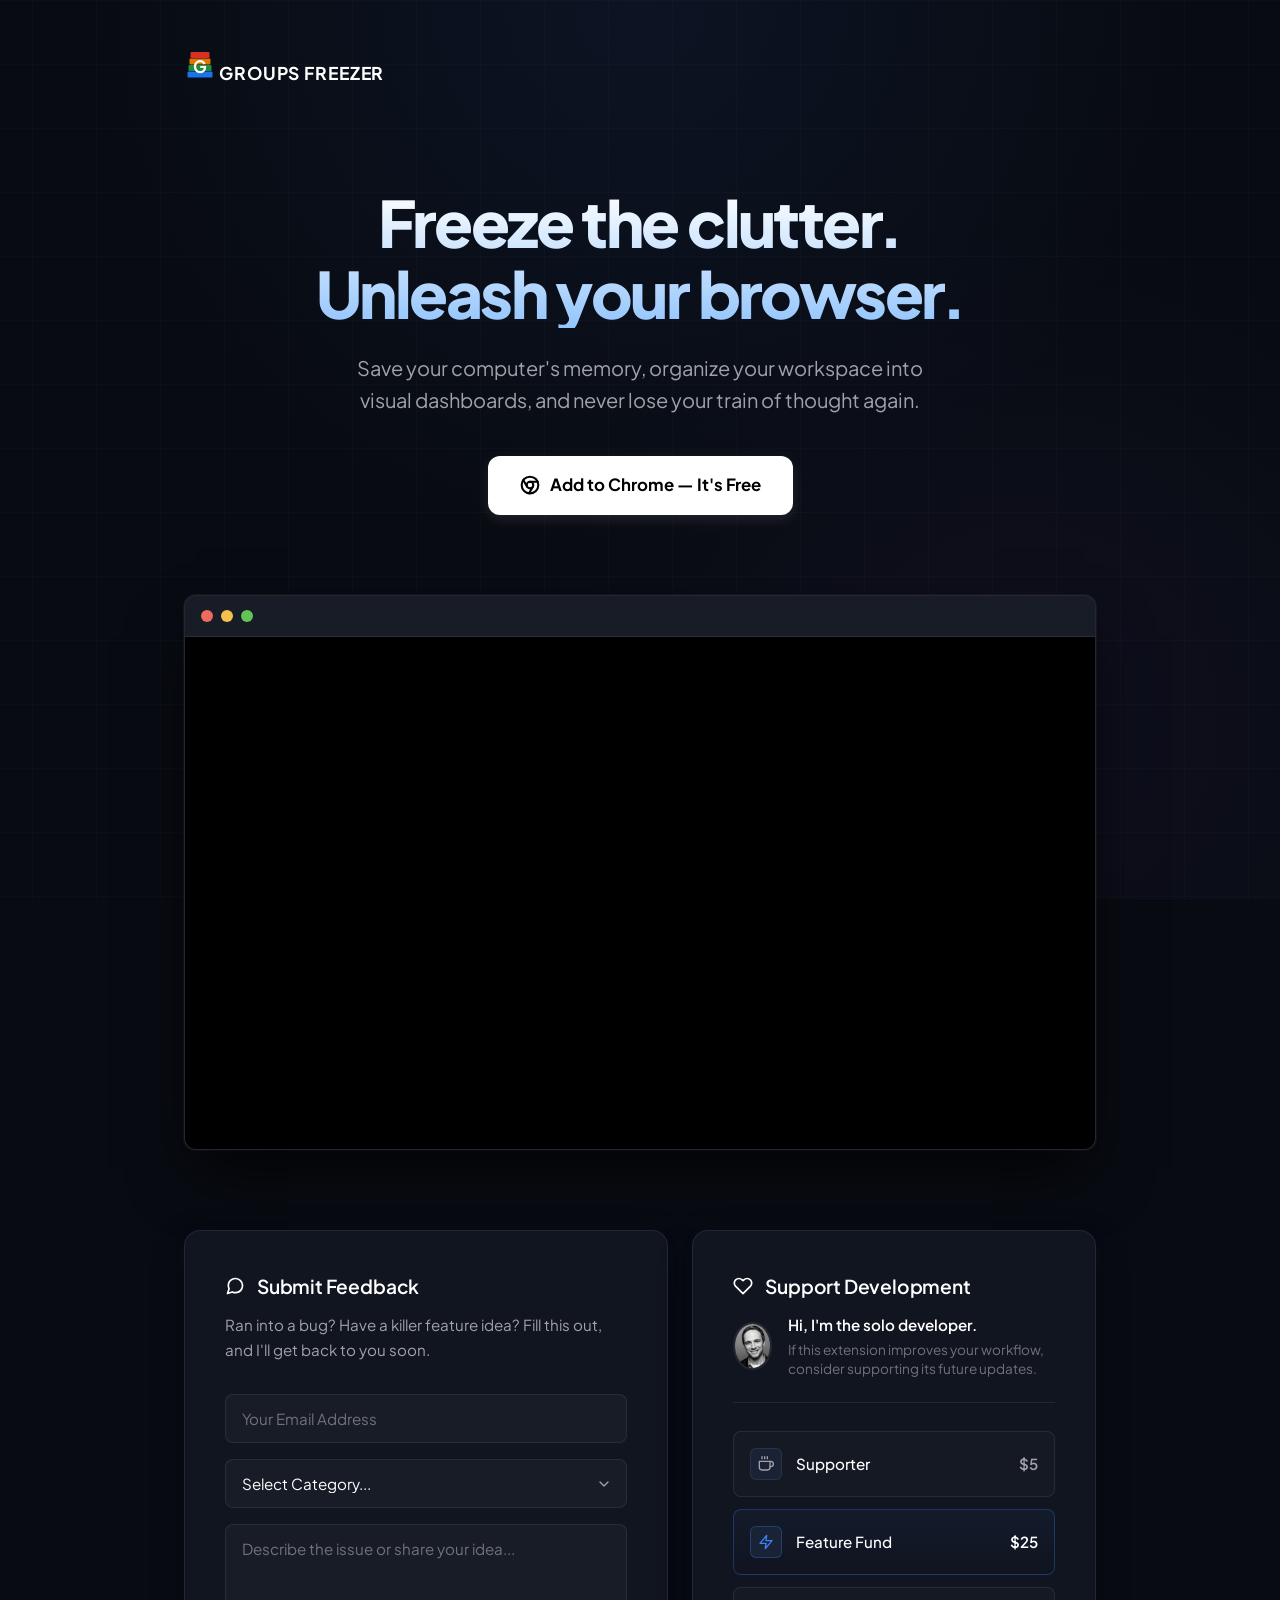
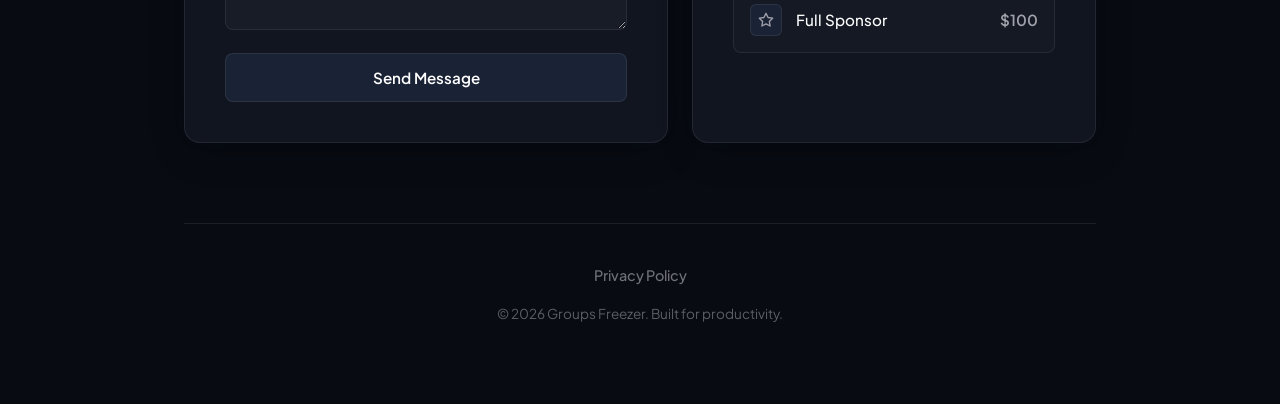
<file: index.html>
<!DOCTYPE html>
<html lang="en">
<head>
    <meta charset="UTF-8">
    <meta name="viewport" content="width=device-width, initial-scale=1.0">
    <title>Groups Freezer | Smart Tab Management</title>
    <link href="https://fonts.googleapis.com/css2?family=Plus+Jakarta+Sans:wght@400;500;600;700;800&display=swap" rel="stylesheet">
    <link rel="stylesheet" href="style.css">
    <link rel="icon" type="image/png" sizes="48x48" href="icon48.png">
</head>
<body>

    <div class="container">
        
        <nav class="navbar">
            <div class="navbar-left">
                <svg xmlns="http://www.w3.org/2000/svg" viewBox="0 0 128 128" width="32" height="32">
                  <rect x="26" y="16" width="76" height="24" rx="4" fill="#d93025"/>
                  <rect x="22" y="42" width="84" height="24" rx="4" fill="#e37400"/>
                  <rect x="18" y="68" width="92" height="24" rx="4" fill="#1e8e3e"/>
                  <rect x="14" y="94" width="100" height="24" rx="4" fill="#1a73e8"/>
                  <text x="64" y="70" font-family="-apple-system, BlinkMacSystemFont, 'Segoe UI', Roboto, Helvetica, Arial, sans-serif" font-size="68" font-weight="bold" fill="white" text-anchor="middle" dominant-baseline="central">G</text>
                </svg>
                <span class="logo-text">GROUPS FREEZER</span>
            </div>
        </nav>

        <header class="hero">
            <h1>Freeze the clutter.<br>Unleash your browser.</h1>
            <p>Save your computer's memory, organize your workspace into visual dashboards, and never lose your train of thought again.</p>
            
            <a href="https://chrome.google.com/webstore/detail/YOUR_EXTENSION_ID" target="_blank" class="btn-primary">
                <svg width="20" height="20" viewBox="0 0 24 24" fill="none" stroke="currentColor" stroke-width="2.5" stroke-linecap="round" stroke-linejoin="round">
                    <circle cx="12" cy="12" r="10"></circle>
                    <circle cx="12" cy="12" r="4"></circle>
                    <line x1="21.17" y1="8" x2="12" y2="8"></line>
                    <line x1="3.95" y1="6.06" x2="8.54" y2="14"></line>
                    <line x1="10.88" y1="21.94" x2="15.46" y2="14"></line>
                </svg>
                Add to Chrome — It's Free
            </a>
        </header>

        <section class="video-section">
            <div class="browser-mockup">
                <div class="browser-header">
                    <span class="dot close"></span>
                    <span class="dot minimize"></span>
                    <span class="dot expand"></span>
                </div>
                <div class="video-wrapper">
                    <iframe 
                        src="https://www.youtube.com/embed/tEs4Uw_go3U?rel=0" 
                        title="Groups Freezer - Smart Tab Management" 
                        frameborder="0" 
                        allow="accelerometer; autoplay; clipboard-write; encrypted-media; gyroscope; picture-in-picture; web-share" 
                        referrerpolicy="strict-origin-when-cross-origin" 
                        allowfullscreen>
                    </iframe>
                </div>
            </div>
        </section>

        <section class="grid" id="feedback">
            
            <div class="glass-panel">
                <div class="panel-header">
                    <svg width="20" height="20" viewBox="0 0 24 24" fill="none" stroke="currentColor" stroke-width="2" stroke-linecap="round" stroke-linejoin="round"><path d="M21 11.5a8.38 8.38 0 0 1-.9 3.8 8.5 8.5 0 0 1-7.6 4.7 8.38 8.38 0 0 1-3.8-.9L3 21l1.9-5.7a8.38 8.38 0 0 1-.9-3.8 8.5 8.5 0 0 1 4.7-7.6 8.38 8.38 0 0 1 3.8-.9h.5a8.48 8.48 0 0 1 8 8v.5z"></path></svg>
                    <h2>Submit Feedback</h2>
                </div>
                <p class="subtitle">Ran into a bug? Have a killer feature idea? Fill this out, and I'll get back to you soon.</p>
                
                <form action="https://formspree.io/f/xdawebbd" method="POST">
                    <div class="input-group">
                        <input type="email" name="email" placeholder="Your Email Address" required>
                    </div>
                    <div class="input-group">
                        <select name="category" required>
                            <option value="" disabled selected>Select Category...</option>
                            <option value="bug">Report a Bug</option>
                            <option value="feature">Feature Request</option>
                            <option value="other">Other</option>
                        </select>
                    </div>
                    <div class="input-group">
                        <textarea name="message" rows="4" placeholder="Describe the issue or share your idea..." required></textarea>
                    </div>
                    <button type="submit" class="btn-secondary">Send Message</button>
                </form>
            </div>

            <div class="glass-panel support-panel">
                <div class="panel-header">
                    <svg width="20" height="20" viewBox="0 0 24 24" fill="none" stroke="currentColor" stroke-width="2" stroke-linecap="round" stroke-linejoin="round"><path d="M20.84 4.61a5.5 5.5 0 0 0-7.78 0L12 5.67l-1.06-1.06a5.5 5.5 0 0 0-7.78 7.78l1.06 1.06L12 21.23l7.78-7.78 1.06-1.06a5.5 5.5 0 0 0 0-7.78z"></path></svg>
                    <h2>Support Development</h2>
                </div>
                
                <div class="dev-profile">
                    <img src="n_bv.jpg" alt="Solo Developer" class="dev-avatar">
                    <div class="dev-info">
                        <span class="dev-greeting">Hi, I'm the solo developer.</span>
                        <span class="dev-context">If this extension improves your workflow, consider supporting its future updates.</span>
                    </div>
                </div>

                <div class="support-tiers">
                    <a href="https://ko-fi.com/s/9cb919a399" target="_blank" class="tier-card">
                        <div class="tier-left">
                            <div class="tier-icon-wrap">
                                <svg width="16" height="16" viewBox="0 0 24 24" fill="none" stroke="currentColor" stroke-width="2" stroke-linecap="round" stroke-linejoin="round"><path d="M18 8h1a4 4 0 0 1 0 8h-1"></path><path d="M2 8h16v9a4 4 0 0 1-4 4H6a4 4 0 0 1-4-4V8z"></path><line x1="6" y1="1" x2="6" y2="4"></line><line x1="10" y1="1" x2="10" y2="4"></line><line x1="14" y1="1" x2="14" y2="4"></line></svg>
                            </div>
                            <span class="tier-name">Supporter</span>
                        </div>
                        <span class="tier-price">$5</span>
                    </a>

                    <a href="https://ko-fi.com/s/96f495e986" target="_blank" class="tier-card tier-card-highlight">
                        <div class="tier-left">
                            <div class="tier-icon-wrap">
                                <svg width="16" height="16" viewBox="0 0 24 24" fill="none" stroke="currentColor" stroke-width="2" stroke-linecap="round" stroke-linejoin="round"><polygon points="13 2 3 14 12 14 11 22 21 10 12 10 13 2"></polygon></svg>
                            </div>
                            <span class="tier-name">Feature Fund</span>
                        </div>
                        <span class="tier-price">$25</span>
                    </a>

                    <a href="https://ko-fi.com/s/58db58f8ba" target="_blank" class="tier-card">
                        <div class="tier-left">
                            <div class="tier-icon-wrap">
                                <svg width="16" height="16" viewBox="0 0 24 24" fill="none" stroke="currentColor" stroke-width="2" stroke-linecap="round" stroke-linejoin="round"><polygon points="12 2 15.09 8.26 22 9.27 17 14.14 18.18 21.02 12 17.77 5.82 21.02 7 14.14 2 9.27 8.91 8.26 12 2"></polygon></svg>
                            </div>
                            <span class="tier-name">Full Sponsor</span>
                        </div>
                        <span class="tier-price">$100</span>
                    </a>
                </div>
            </div>

        </section>

        <footer>
            <div class="footer-links">
                <a href="privacy.html">Privacy Policy</a>
            </div>
            <div class="copyright">© 2026 Groups Freezer. Built for productivity.</div>
        </footer>

    </div>

</body>
</html>
</file>
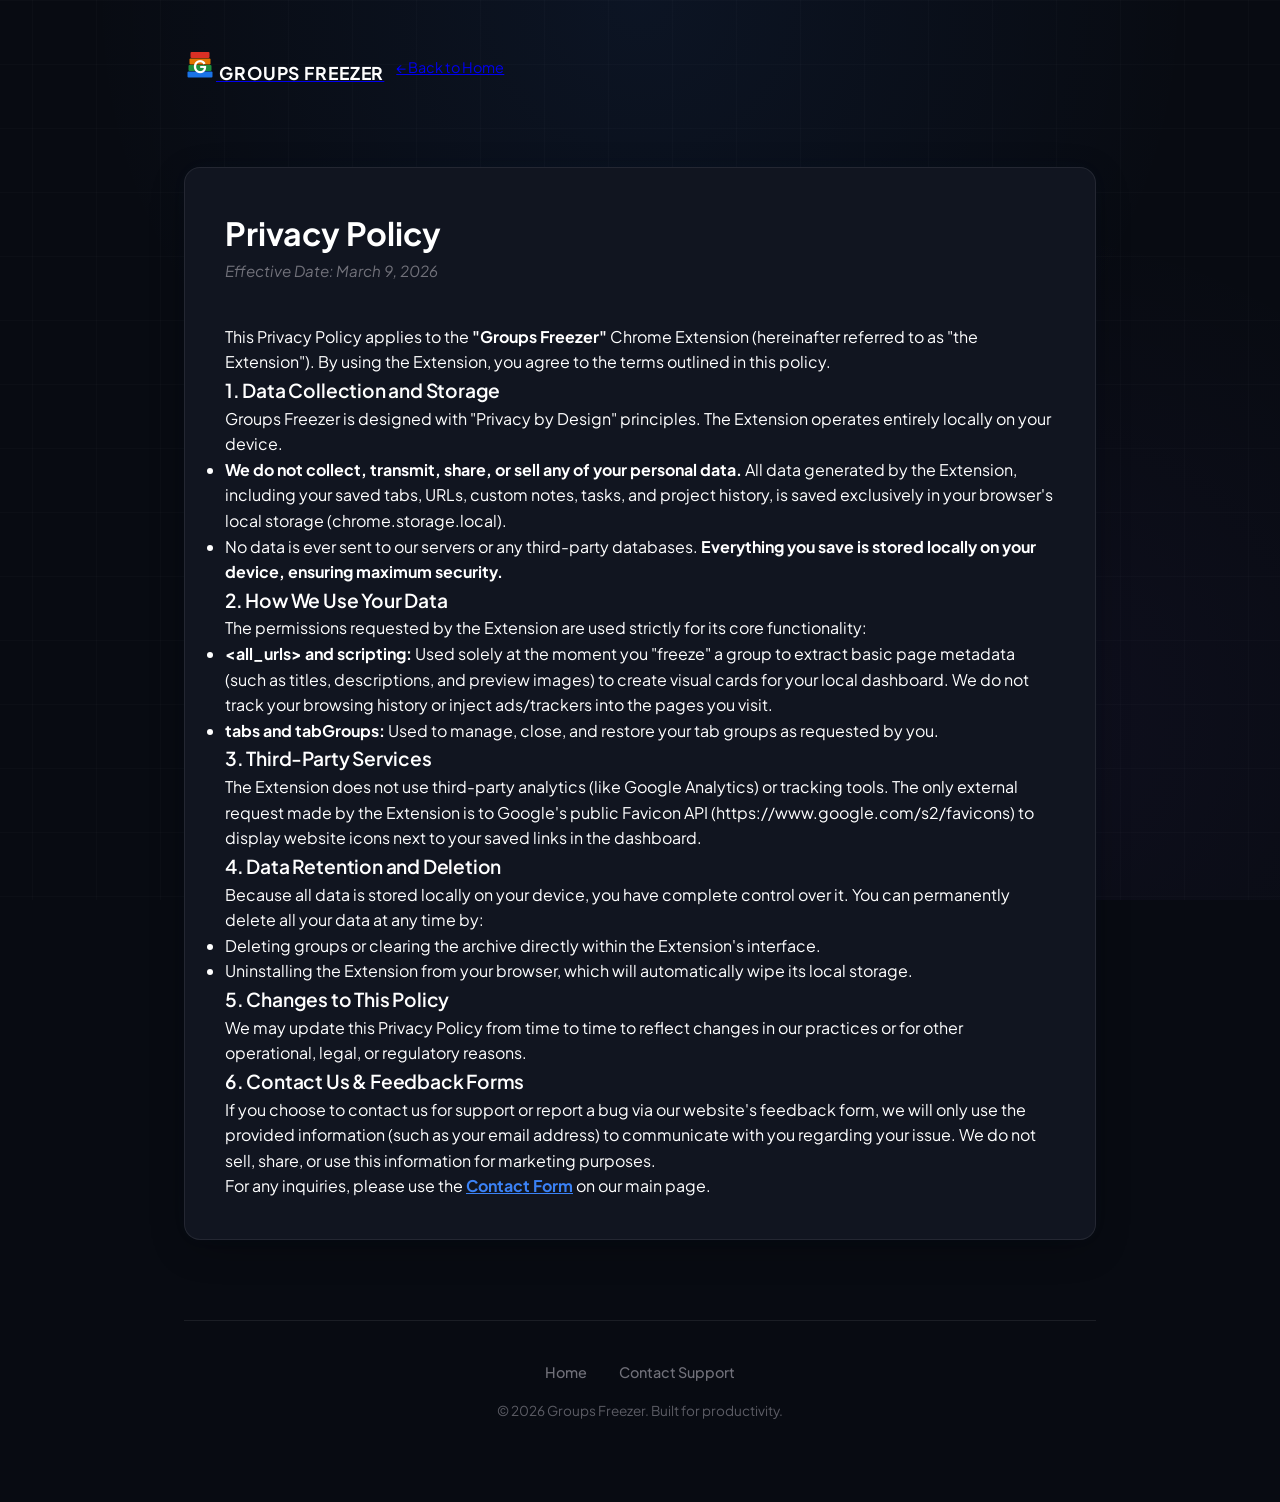
<file: privacy.html>
<!DOCTYPE html>
<html lang="en">
<head>
    <meta charset="UTF-8">
    <meta name="viewport" content="width=device-width, initial-scale=1.0">
    <title>Privacy Policy | Groups Freezer</title>
    <link href="https://fonts.googleapis.com/css2?family=Plus+Jakarta+Sans:wght@400;500;600;700;800&display=swap" rel="stylesheet">
    <link rel="stylesheet" href="style.css">
    <link rel="icon" type="image/png" sizes="48x48" href="icon48.png">
</head>
<body>

    <div class="container">
        
        <nav class="navbar">
            <a href="index.html" class="navbar-left">
                <svg xmlns="http://www.w3.org/2000/svg" viewBox="0 0 128 128" width="32" height="32">
                  <rect x="26" y="16" width="76" height="24" rx="4" fill="#d93025"/>
                  <rect x="22" y="42" width="84" height="24" rx="4" fill="#e37400"/>
                  <rect x="18" y="68" width="92" height="24" rx="4" fill="#1e8e3e"/>
                  <rect x="14" y="94" width="100" height="24" rx="4" fill="#1a73e8"/>
                  <text x="64" y="70" font-family="-apple-system, BlinkMacSystemFont, 'Segoe UI', Roboto, Helvetica, Arial, sans-serif" font-size="68" font-weight="bold" fill="white" text-anchor="middle" dominant-baseline="central">G</text>
                </svg>
                <span class="logo-text">GROUPS FREEZER</span>
            </a>
            
            <a href="index.html" class="btn-ghost" style="font-size: 0.9rem;">
                ← Back to Home
            </a>
        </nav>

        <div class="glass-panel policy-content">
            <h1>Privacy Policy</h1>
            <p style="font-style: italic; margin-bottom: 40px; color: var(--text-muted); font-size: 0.95rem;">Effective Date: March 9, 2026</p>

            <p>This Privacy Policy applies to the <strong>"Groups Freezer"</strong> Chrome Extension (hereinafter referred to as "the Extension"). By using the Extension, you agree to the terms outlined in this policy.</p>

            <h2>1. Data Collection and Storage</h2>
            <p>Groups Freezer is designed with "Privacy by Design" principles. The Extension operates entirely locally on your device.</p>
            <ul>
                <li><strong>We do not collect, transmit, share, or sell any of your personal data.</strong> All data generated by the Extension, including your saved tabs, URLs, custom notes, tasks, and project history, is saved exclusively in your browser's local storage (<code>chrome.storage.local</code>).</li>
                <li>No data is ever sent to our servers or any third-party databases. <strong>Everything you save is stored locally on your device, ensuring maximum security.</strong></li>
            </ul>

            <h2>2. How We Use Your Data</h2>
            <p>The permissions requested by the Extension are used strictly for its core functionality:</p>
            <ul>
                <li><strong><code>&lt;all_urls&gt;</code> and <code>scripting</code>:</strong> Used solely at the moment you "freeze" a group to extract basic page metadata (such as titles, descriptions, and preview images) to create visual cards for your local dashboard. We do not track your browsing history or inject ads/trackers into the pages you visit.</li>
                <li><strong><code>tabs</code> and <code>tabGroups</code>:</strong> Used to manage, close, and restore your tab groups as requested by you.</li>
            </ul>

            <h2>3. Third-Party Services</h2>
            <p>The Extension does not use third-party analytics (like Google Analytics) or tracking tools. The only external request made by the Extension is to Google's public Favicon API (<code>https://www.google.com/s2/favicons</code>) to display website icons next to your saved links in the dashboard.</p>

            <h2>4. Data Retention and Deletion</h2>
            <p>Because all data is stored locally on your device, you have complete control over it. You can permanently delete all your data at any time by:</p>
            <ul>
                <li>Deleting groups or clearing the archive directly within the Extension's interface.</li>
                <li>Uninstalling the Extension from your browser, which will automatically wipe its local storage.</li>
            </ul>

            <h2>5. Changes to This Policy</h2>
            <p>We may update this Privacy Policy from time to time to reflect changes in our practices or for other operational, legal, or regulatory reasons.</p>

            <h2>6. Contact Us & Feedback Forms</h2>
            <p>If you choose to contact us for support or report a bug via our website's feedback form, we will only use the provided information (such as your email address) to communicate with you regarding your issue. We do not sell, share, or use this information for marketing purposes.</p>
            <p>For any inquiries, please use the <strong><a href="index.html#feedback" style="color: var(--accent-blue);">Contact Form</a></strong> on our main page.</p>
        </div>

        <footer>
            <div class="footer-links">
                <a href="index.html">Home</a>
                <a href="index.html#feedback">Contact Support</a>
            </div>
            <div class="copyright">© 2026 Groups Freezer. Built for productivity.</div>
        </footer>

    </div>
</body>
</html>
</file>
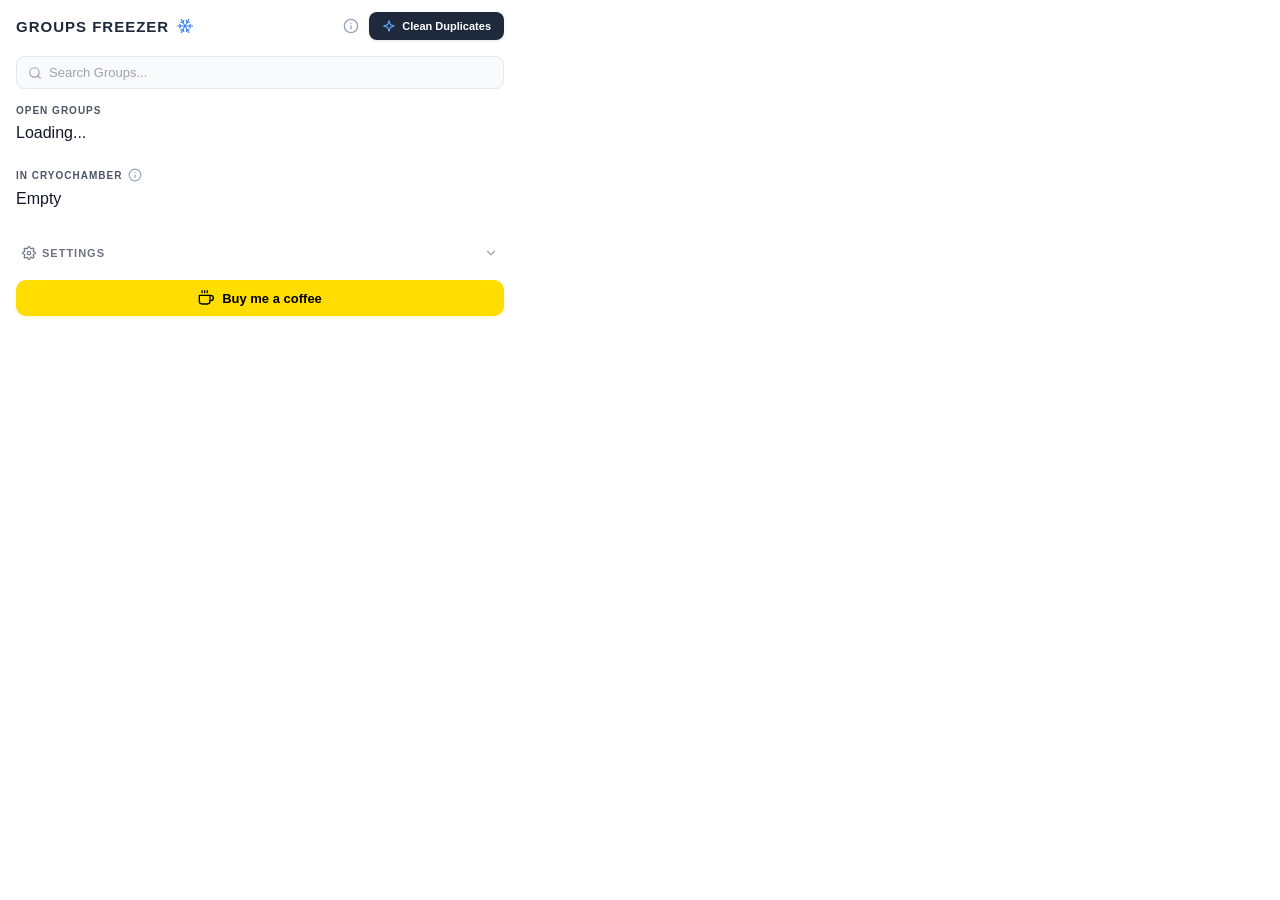
<file: chrome-extension-development/dev/popup.html>
<!DOCTYPE html>
<html lang="en">
<head>
  <meta charset="UTF-8">
  <title>Project Freezer</title>
  <link rel="stylesheet" href="popup.css">
</head>
<body>
  <div class="app-header">
    <div class="app-branding">
      <div class="app-title">GROUPS FREEZER</div>
      <svg class="app-snowflake" viewBox="0 0 512 512" width="16" height="16" xmlns="http://www.w3.org/2000/svg">
        <polygon fill="currentColor" points="512,238.545 418.496,238.545 454.522,202.518 429.837,177.834 369.128,238.545 286.231,238.545 327.679,166.757 410.614,144.535 401.578,110.814 352.364,124.002 399.116,43.025 368.884,25.571 322.132,106.547 308.944,57.334 275.224,66.37 297.448,149.302 256,221.091 214.554,149.304 236.774,66.368 203.055,57.334 189.868,106.547 143.116,25.571 112.884,43.025 159.636,124.001 110.422,110.815 101.388,144.536 184.32,166.756 225.769,238.545 142.874,238.545 82.16,177.833 57.477,202.517 93.504,238.545 0,238.545 0,273.455 93.504,273.455 57.477,309.483 82.16,334.167 142.874,273.455 225.769,273.455 184.321,345.243 101.384,367.465 110.42,401.186 159.637,387.997 112.884,468.975 143.116,486.429 189.867,405.453 203.055,454.668 236.774,445.632 214.551,362.698 256,290.909 297.448,362.697 275.224,445.633 308.944,454.667 322.131,405.452 368.884,486.429 399.116,468.975 352.364,387.998 401.578,401.186 410.612,367.465 327.68,345.244 286.231,273.455 369.126,273.455 429.839,334.167 454.522,309.483 418.495,273.455 512,273.455"/>
      </svg>
    </div>
    
    <div class="header-actions">
      <div class="info-tooltip-wrapper">
        <svg class="info-icon" width="16" height="16" viewBox="0 0 24 24" fill="none" stroke="currentColor" stroke-width="2" stroke-linecap="round" stroke-linejoin="round">
          <circle cx="12" cy="12" r="10"></circle><line x1="12" y1="16" x2="12" y2="12"></line><line x1="12" y1="8" x2="12.01" y2="8"></line>
        </svg>
        <div class="tooltip-content" data-i18n="tooltipDedupeLogic">
          Smart logic for closing duplicated tabs. If several identical tabs are in a group, only the leftmost one remains. If tabs are open both inside and outside groups, tabs in groups have priority.
        </div>
      </div>
      <button id="dedupe-btn" class="primary-action-btn" style="background: #1e293b; color: #ffffff; border: 1px solid transparent; padding: 6px 12px; border-radius: 8px; cursor: pointer; font-size: 11px; font-weight: 600; display: flex; align-items: center; gap: 6px;">
        <svg width="14" height="14" viewBox="0 0 24 24" fill="none" stroke="#60a5fa" stroke-width="2" stroke-linecap="round" stroke-linejoin="round">
          <path d="m12 3-1.9 5.8a2 2 0 0 1-1.287 1.288L3 12l5.8 1.9a2 2 0 0 1 1.288 1.287L12 21l1.9-5.8a2 2 0 0 1 1.287-1.288L21 12l-5.8-1.9a2 2 0 0 1-1.288-1.287Z"/>
        </svg>
        <span data-i18n="btnDedupe">Clean Duplicates</span>
      </button>
    </div>
  </div>

  <div id="dedupe-result"></div>
  <button id="undo-dedupe-btn" data-i18n="btnUndoDedupe">↩️ Restore Closed Tabs</button>

  <div class="search-wrapper">
    <svg class="search-icon" viewBox="0 0 24 24" fill="none" stroke="currentColor" stroke-width="2" stroke-linecap="round" stroke-linejoin="round">
      <circle cx="11" cy="11" r="8"></circle><line x1="21" y1="21" x2="16.65" y2="16.65"></line>
    </svg>
    <input type="text" id="global-search" data-i18n-placeholder="searchGroups" placeholder="Search Groups...">
  </div>

  <div id="active-section" style="position: relative;">
    <h3 data-i18n="titleActive">OPEN GROUPS</h3>
    <div class="active-overlay">
      <svg class="restore-overlay-icon" width="64" height="49" viewBox="0 0 256 196" xmlns="http://www.w3.org/2000/svg" style="margin-bottom: 8px;">
        <g fill="none" stroke="currentColor" stroke-width="12" stroke-linecap="round" stroke-linejoin="round">
          <path d="M16 40 Q128 -10 240 40 L210 150 Q128 120 46 150 Z"/>
          <path d="M80 155 C95 135 95 120 80 100"/>
          <path d="M128 165 C145 140 145 120 128 100"/>
          <path d="M176 155 C191 135 191 120 176 100"/>
        </g>
        <g fill="currentColor">
          <polygon points="80,60 60,100 100,100"/>
          <polygon points="128,60 108,100 148,100"/>
          <polygon points="176,60 156,100 196,100"/>
        </g>
      </svg>
      <span style="font-size: 13px; font-weight: 700; letter-spacing: 1px; margin-bottom: 5px;" data-i18n="overlayUnfreeze">UNFREEZE GROUP</span>
    </div>
    <div id="active-groups" data-i18n="statusLoading">Loading...</div>
  </div>

  <div id="frozen-section" style="position: relative;">
    <div class="section-header-wrap">
      <h3 data-i18n="titleFrozen">In Cryochamber</h3>
      <div class="info-tooltip-wrapper">
        <svg class="info-icon" width="14" height="14" viewBox="0 0 24 24" fill="none" stroke="currentColor" stroke-width="2" stroke-linecap="round" stroke-linejoin="round">
          <circle cx="12" cy="12" r="10"></circle><line x1="12" y1="16" x2="12" y2="12"></line><line x1="12" y1="8" x2="12.01" y2="8"></line>
        </svg>
        <div class="tooltip-content tooltip-left" data-i18n="tooltipCryoInfo">
          Your frozen tab groups are stored here. Closing unused tabs speeds up your browser and frees up computer memory. You can unfreeze a group at any time to resume your work exactly where you left off by clicking the restore button on the right.
        </div>
      </div>
    </div>
    <div class="cryo-overlay">
      <svg class="snowflake-icon" width="36" height="36" viewBox="0 0 512 512" xmlns="http://www.w3.org/2000/svg">
        <polygon fill="currentColor" points="512,238.545 418.496,238.545 454.522,202.518 429.837,177.834 369.128,238.545 286.231,238.545 327.679,166.757 410.614,144.535 401.578,110.814 352.364,124.002 399.116,43.025 368.884,25.571 322.132,106.547 308.944,57.334 275.224,66.37 297.448,149.302 256,221.091 214.554,149.304 236.774,66.368 203.055,57.334 189.868,106.547 143.116,25.571 112.884,43.025 159.636,124.001 110.422,110.815 101.388,144.536 184.32,166.756 225.769,238.545 142.874,238.545 82.16,177.833 57.477,202.517 93.504,238.545 0,238.545 0,273.455 93.504,273.455 57.477,309.483 82.16,334.167 142.874,273.455 225.769,273.455 184.321,345.243 101.384,367.465 110.42,401.186 159.637,387.997 112.884,468.975 143.116,486.429 189.867,405.453 203.055,454.668 236.774,445.632 214.551,362.698 256,290.909 297.448,362.697 275.224,445.633 308.944,454.667 322.131,405.452 368.884,486.429 399.116,468.975 352.364,387.998 401.578,401.186 410.612,367.465 327.68,345.244 286.231,273.455 369.126,273.455 429.839,334.167 454.522,309.483 418.495,273.455 512,273.455"/>
      </svg>
      <span style="font-size: 13px; font-weight: 700; letter-spacing: 1px;" data-i18n="overlayFreeze">FREEZE GROUP</span>
    </div>
    <div id="frozen-projects" data-i18n="statusEmpty">Empty</div>
  </div>

  <div class="footer-links">
    
    <div class="settings-panel" id="settings-panel">
      <div class="settings-header" id="settings-accordion-toggle">
        <div class="settings-header-left">
          <svg width="14" height="14" viewBox="0 0 24 24" fill="none" stroke="#6b7280" stroke-width="2" stroke-linecap="round" stroke-linejoin="round" style="margin-right: 6px;"><circle cx="12" cy="12" r="3"></circle><path d="M19.4 15a1.65 1.65 0 0 0 .33 1.82l.06.06a2 2 0 0 1 0 2.83 2 2 0 0 1-2.83 0l-.06-.06a1.65 1.65 0 0 0-1.82-.33 1.65 1.65 0 0 0-1 1.51V21a2 2 0 0 1-2 2 2 2 0 0 1-2-2v-.09A1.65 1.65 0 0 0 9 19.4a1.65 1.65 0 0 0-1.82.33l-.06.06a2 2 0 0 1-2.83 0 2 2 0 0 1 0-2.83l.06-.06a1.65 1.65 0 0 0 .33-1.82 1.65 1.65 0 0 0-1.51-1H3a2 2 0 0 1-2-2 2 2 0 0 1 2-2h.09A1.65 1.65 0 0 0 4.6 9a1.65 1.65 0 0 0-.33-1.82l-.06-.06a2 2 0 0 1 0-2.83 2 2 0 0 1 2.83 0l.06.06a1.65 1.65 0 0 0 1.82.33H9a1.65 1.65 0 0 0 1-1.51V3a2 2 0 0 1 2-2 2 2 0 0 1 2 2v.09a1.65 1.65 0 0 0 1 1.51 1.65 1.65 0 0 0 1.82-.33l.06-.06a2 2 0 0 1 2.83 0 2 2 0 0 1 0 2.83l-.06.06a1.65 1.65 0 0 0-.33 1.82V9a1.65 1.65 0 0 0 1.51 1H21a2 2 0 0 1 2 2 2 2 0 0 1-2 2h-.09a1.65 1.65 0 0 0-1.51 1z"></path></svg>
          <span class="settings-title-text" data-i18n="panelSettingsTitle">Settings</span>
        </div>
        <div class="settings-chevron">
          <svg width="14" height="14" viewBox="0 0 24 24" fill="none" stroke="#9ca3af" stroke-width="2" stroke-linecap="round" stroke-linejoin="round"><polyline points="6 9 12 15 18 9"></polyline></svg>
        </div>
      </div>

      <div class="settings-body">
        
        <div class="settings-section">
          <div class="settings-section-header">
            <span class="settings-section-title" data-i18n="titleDataBackups">Data & Backups</span>
            <button id="info-toggle-btn" title="How backups work" data-i18n-title="tooltipHowBackupsWork">
              <svg width="12" height="12" viewBox="0 0 24 24" fill="none" stroke="currentColor" stroke-width="2" stroke-linecap="round" stroke-linejoin="round"><circle cx="12" cy="12" r="10"></circle><line x1="12" y1="16" x2="12" y2="12"></line><line x1="12" y1="8" x2="12.01" y2="8"></line></svg>
            </button>
          </div>

          <div id="backup-info-text" class="backup-info-box">
            <b data-i18n="btnExport">Export</b>: <span data-i18n="infoExport">Saves your groups to a file.</span><br>
            <b data-i18n="btnImport">Import</b>: <span data-i18n="infoImport">Loads groups from a file (you can choose to merge or overwrite).</span><br>
            <b data-i18n="btnRescue">Rescue Data</b>: <span data-i18n="infoRescue">Reverts to the last background auto-save.</span>
          </div>

          <div class="backup-actions">
            <button id="export-link" class="secondary-btn">
              <svg width="14" height="14" viewBox="0 0 24 24" fill="none" stroke="currentColor" stroke-width="2" stroke-linecap="round" stroke-linejoin="round" style="margin-right: 6px;"><path d="M21 15v4a2 2 0 0 1-2 2H5a2 2 0 0 1-2-2v-4"></path><polyline points="7 10 12 15 17 10"></polyline><line x1="12" y1="15" x2="12" y2="3"></line></svg>
              <span data-i18n="btnExport">Export</span>
            </button>
            <label for="import-file" id="import-link" class="secondary-btn">
              <svg width="14" height="14" viewBox="0 0 24 24" fill="none" stroke="currentColor" stroke-width="2" stroke-linecap="round" stroke-linejoin="round" style="margin-right: 6px;"><path d="M21 15v4a2 2 0 0 1-2 2H5a2 2 0 0 1-2-2v-4"></path><polyline points="17 8 12 3 7 8"></polyline><line x1="12" y1="3" x2="12" y2="15"></line></svg>
              <span data-i18n="btnImport">Import</span>
            </label>
            <input type="file" id="import-file" accept=".json" style="display: none;">
          </div>
          
          <div class="shadow-backup-panel">
            <button id="emergency-restore-btn" class="rescue-btn">
              <svg width="14" height="14" viewBox="0 0 24 24" fill="none" stroke="currentColor" stroke-width="2" stroke-linecap="round" stroke-linejoin="round" style="margin-right: 6px;"><circle cx="12" cy="12" r="10"></circle><circle cx="12" cy="12" r="4"></circle><line x1="4.93" y1="4.93" x2="9.17" y2="9.17"></line><line x1="14.83" y1="14.83" x2="19.07" y2="19.07"></line><line x1="14.83" y1="9.17" x2="19.07" y2="4.93"></line><line x1="14.83" y1="9.17" x2="18.36" y2="5.64"></line><line x1="4.93" y1="19.07" x2="9.17" y2="14.83"></line></svg>
              <span class="rescue-text">Rescue Data</span>
            </button>
          </div>
        </div>

        <div class="settings-section">
          <div class="settings-section-header">
            <span class="settings-section-title" data-i18n="langTitle">Interface Language</span>
          </div>
          <div class="lang-container-wrapper">
            <div class="lang-container">
              <span class="lang-icon">🌐</span>
              <select class="language-switcher">
                <option value="en">English</option>
                <option value="ru">Русский</option>
                <option value="uk">Українська</option>
                <option value="de">Deutsch</option>
              </select>
            </div>
          </div>
        </div>

      </div>
    </div>
    
    <a href="https://ko-fi.com/K3K21VOTE9" target="_blank" class="bmac-btn" title="Support the project">
      <svg width="16" height="16" viewBox="0 0 24 24" fill="none" stroke="currentColor" stroke-width="2" stroke-linecap="round" stroke-linejoin="round">
        <path d="M18 8h1a4 4 0 0 1 0 8h-1"></path><path d="M2 8h16v9a4 4 0 0 1-4 4H6a4 4 0 0 1-4-4V8z"></path><line x1="6" y1="1" x2="6" y2="4"></line><line x1="10" y1="1" x2="10" y2="4"></line><line x1="14" y1="1" x2="14" y2="4"></line>
      </svg>
      <span data-i18n="btnBuyCoffee">Buy me a coffee</span>
    </a>

  </div>

  <script src="i18n.js"></script>
  <script src="popup.js"></script>
</body>
</html>
</file>
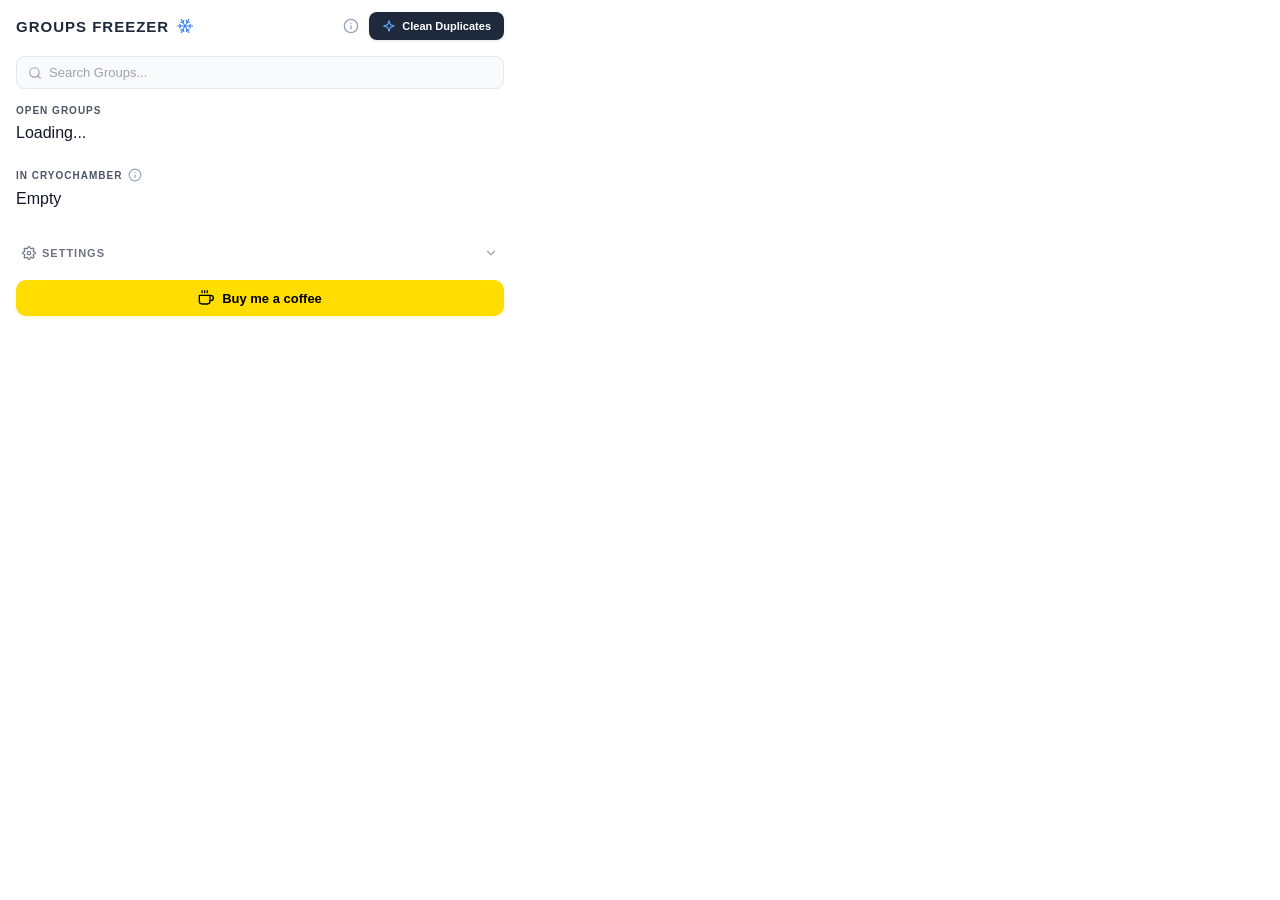
<file: chrome-extension-development/Groups_Freezer_Release_1/popup.html>
<!DOCTYPE html>
<html lang="en">
<head>
  <meta charset="UTF-8">
  <title>Project Freezer</title>
  <link rel="stylesheet" href="popup.css">
</head>
<body>
  <div class="app-header">
    <div class="app-branding">
      <div class="app-title">GROUPS FREEZER</div>
      <svg class="app-snowflake" viewBox="0 0 512 512" width="16" height="16" xmlns="http://www.w3.org/2000/svg">
        <polygon fill="currentColor" points="512,238.545 418.496,238.545 454.522,202.518 429.837,177.834 369.128,238.545 286.231,238.545 327.679,166.757 410.614,144.535 401.578,110.814 352.364,124.002 399.116,43.025 368.884,25.571 322.132,106.547 308.944,57.334 275.224,66.37 297.448,149.302 256,221.091 214.554,149.304 236.774,66.368 203.055,57.334 189.868,106.547 143.116,25.571 112.884,43.025 159.636,124.001 110.422,110.815 101.388,144.536 184.32,166.756 225.769,238.545 142.874,238.545 82.16,177.833 57.477,202.517 93.504,238.545 0,238.545 0,273.455 93.504,273.455 57.477,309.483 82.16,334.167 142.874,273.455 225.769,273.455 184.321,345.243 101.384,367.465 110.42,401.186 159.637,387.997 112.884,468.975 143.116,486.429 189.867,405.453 203.055,454.668 236.774,445.632 214.551,362.698 256,290.909 297.448,362.697 275.224,445.633 308.944,454.667 322.131,405.452 368.884,486.429 399.116,468.975 352.364,387.998 401.578,401.186 410.612,367.465 327.68,345.244 286.231,273.455 369.126,273.455 429.839,334.167 454.522,309.483 418.495,273.455 512,273.455"/>
      </svg>
    </div>
    
    <div class="header-actions">
      <div class="info-tooltip-wrapper">
        <svg class="info-icon" width="16" height="16" viewBox="0 0 24 24" fill="none" stroke="currentColor" stroke-width="2" stroke-linecap="round" stroke-linejoin="round">
          <circle cx="12" cy="12" r="10"></circle><line x1="12" y1="16" x2="12" y2="12"></line><line x1="12" y1="8" x2="12.01" y2="8"></line>
        </svg>
        <div class="tooltip-content" data-i18n="tooltipDedupeLogic">
          Smart logic for closing duplicated tabs. If several identical tabs are in a group, only the leftmost one remains. If tabs are open both inside and outside groups, tabs in groups have priority.
        </div>
      </div>
      <button id="dedupe-btn" class="primary-action-btn" style="background: #1e293b; color: #ffffff; border: 1px solid transparent; padding: 6px 12px; border-radius: 8px; cursor: pointer; font-size: 11px; font-weight: 600; display: flex; align-items: center; gap: 6px;">
        <svg width="14" height="14" viewBox="0 0 24 24" fill="none" stroke="#60a5fa" stroke-width="2" stroke-linecap="round" stroke-linejoin="round">
          <path d="m12 3-1.9 5.8a2 2 0 0 1-1.287 1.288L3 12l5.8 1.9a2 2 0 0 1 1.288 1.287L12 21l1.9-5.8a2 2 0 0 1 1.287-1.288L21 12l-5.8-1.9a2 2 0 0 1-1.288-1.287Z"/>
        </svg>
        <span data-i18n="btnDedupe">Clean Duplicates</span>
      </button>
    </div>
  </div>

  <div id="dedupe-result"></div>
  <button id="undo-dedupe-btn" data-i18n="btnUndoDedupe">↩️ Restore Closed Tabs</button>

  <div class="search-wrapper">
    <svg class="search-icon" viewBox="0 0 24 24" fill="none" stroke="currentColor" stroke-width="2" stroke-linecap="round" stroke-linejoin="round">
      <circle cx="11" cy="11" r="8"></circle><line x1="21" y1="21" x2="16.65" y2="16.65"></line>
    </svg>
    <input type="text" id="global-search" data-i18n-placeholder="searchGroups" placeholder="Search Groups...">
  </div>

  <div id="active-section" style="position: relative;">
    <h3 data-i18n="titleActive">OPEN GROUPS</h3>
    <div class="active-overlay">
      <svg class="restore-overlay-icon" width="64" height="49" viewBox="0 0 256 196" xmlns="http://www.w3.org/2000/svg" style="margin-bottom: 8px;">
        <g fill="none" stroke="currentColor" stroke-width="12" stroke-linecap="round" stroke-linejoin="round">
          <path d="M16 40 Q128 -10 240 40 L210 150 Q128 120 46 150 Z"/>
          <path d="M80 155 C95 135 95 120 80 100"/>
          <path d="M128 165 C145 140 145 120 128 100"/>
          <path d="M176 155 C191 135 191 120 176 100"/>
        </g>
        <g fill="currentColor">
          <polygon points="80,60 60,100 100,100"/>
          <polygon points="128,60 108,100 148,100"/>
          <polygon points="176,60 156,100 196,100"/>
        </g>
      </svg>
      <span style="font-size: 13px; font-weight: 700; letter-spacing: 1px; margin-bottom: 5px;" data-i18n="overlayUnfreeze">UNFREEZE GROUP</span>
    </div>
    <div id="active-groups" data-i18n="statusLoading">Loading...</div>
  </div>

  <div id="frozen-section" style="position: relative;">
    <div class="section-header-wrap">
      <h3 data-i18n="titleFrozen">In Cryochamber</h3>
      <div class="info-tooltip-wrapper">
        <svg class="info-icon" width="14" height="14" viewBox="0 0 24 24" fill="none" stroke="currentColor" stroke-width="2" stroke-linecap="round" stroke-linejoin="round">
          <circle cx="12" cy="12" r="10"></circle><line x1="12" y1="16" x2="12" y2="12"></line><line x1="12" y1="8" x2="12.01" y2="8"></line>
        </svg>
        <div class="tooltip-content tooltip-left" data-i18n="tooltipCryoInfo">
          Your frozen tab groups are stored here. Closing unused tabs speeds up your browser and frees up computer memory. You can unfreeze a group at any time to resume your work exactly where you left off by clicking the restore button on the right.
        </div>
      </div>
    </div>
    <div class="cryo-overlay">
      <svg class="snowflake-icon" width="36" height="36" viewBox="0 0 512 512" xmlns="http://www.w3.org/2000/svg">
        <polygon fill="currentColor" points="512,238.545 418.496,238.545 454.522,202.518 429.837,177.834 369.128,238.545 286.231,238.545 327.679,166.757 410.614,144.535 401.578,110.814 352.364,124.002 399.116,43.025 368.884,25.571 322.132,106.547 308.944,57.334 275.224,66.37 297.448,149.302 256,221.091 214.554,149.304 236.774,66.368 203.055,57.334 189.868,106.547 143.116,25.571 112.884,43.025 159.636,124.001 110.422,110.815 101.388,144.536 184.32,166.756 225.769,238.545 142.874,238.545 82.16,177.833 57.477,202.517 93.504,238.545 0,238.545 0,273.455 93.504,273.455 57.477,309.483 82.16,334.167 142.874,273.455 225.769,273.455 184.321,345.243 101.384,367.465 110.42,401.186 159.637,387.997 112.884,468.975 143.116,486.429 189.867,405.453 203.055,454.668 236.774,445.632 214.551,362.698 256,290.909 297.448,362.697 275.224,445.633 308.944,454.667 322.131,405.452 368.884,486.429 399.116,468.975 352.364,387.998 401.578,401.186 410.612,367.465 327.68,345.244 286.231,273.455 369.126,273.455 429.839,334.167 454.522,309.483 418.495,273.455 512,273.455"/>
      </svg>
      <span style="font-size: 13px; font-weight: 700; letter-spacing: 1px;" data-i18n="overlayFreeze">FREEZE GROUP</span>
    </div>
    <div id="frozen-projects" data-i18n="statusEmpty">Empty</div>
  </div>

  <div class="footer-links">
    
    <div class="settings-panel" id="settings-panel">
      <div class="settings-header" id="settings-accordion-toggle">
        <div class="settings-header-left">
          <svg width="14" height="14" viewBox="0 0 24 24" fill="none" stroke="#6b7280" stroke-width="2" stroke-linecap="round" stroke-linejoin="round" style="margin-right: 6px;"><circle cx="12" cy="12" r="3"></circle><path d="M19.4 15a1.65 1.65 0 0 0 .33 1.82l.06.06a2 2 0 0 1 0 2.83 2 2 0 0 1-2.83 0l-.06-.06a1.65 1.65 0 0 0-1.82-.33 1.65 1.65 0 0 0-1 1.51V21a2 2 0 0 1-2 2 2 2 0 0 1-2-2v-.09A1.65 1.65 0 0 0 9 19.4a1.65 1.65 0 0 0-1.82.33l-.06.06a2 2 0 0 1-2.83 0 2 2 0 0 1 0-2.83l.06-.06a1.65 1.65 0 0 0 .33-1.82 1.65 1.65 0 0 0-1.51-1H3a2 2 0 0 1-2-2 2 2 0 0 1 2-2h.09A1.65 1.65 0 0 0 4.6 9a1.65 1.65 0 0 0-.33-1.82l-.06-.06a2 2 0 0 1 0-2.83 2 2 0 0 1 2.83 0l.06.06a1.65 1.65 0 0 0 1.82.33H9a1.65 1.65 0 0 0 1-1.51V3a2 2 0 0 1 2-2 2 2 0 0 1 2 2v.09a1.65 1.65 0 0 0 1 1.51 1.65 1.65 0 0 0 1.82-.33l.06-.06a2 2 0 0 1 2.83 0 2 2 0 0 1 0 2.83l-.06.06a1.65 1.65 0 0 0-.33 1.82V9a1.65 1.65 0 0 0 1.51 1H21a2 2 0 0 1 2 2 2 2 0 0 1-2 2h-.09a1.65 1.65 0 0 0-1.51 1z"></path></svg>
          <span class="settings-title-text" data-i18n="panelSettingsTitle">Settings</span>
        </div>
        <div class="settings-chevron">
          <svg width="14" height="14" viewBox="0 0 24 24" fill="none" stroke="#9ca3af" stroke-width="2" stroke-linecap="round" stroke-linejoin="round"><polyline points="6 9 12 15 18 9"></polyline></svg>
        </div>
      </div>

      <div class="settings-body">
        
        <div class="settings-section">
          <div class="settings-section-header">
            <span class="settings-section-title" data-i18n="titleDataBackups">Data & Backups</span>
            <button id="info-toggle-btn" title="How backups work" data-i18n-title="tooltipHowBackupsWork">
              <svg width="12" height="12" viewBox="0 0 24 24" fill="none" stroke="currentColor" stroke-width="2" stroke-linecap="round" stroke-linejoin="round"><circle cx="12" cy="12" r="10"></circle><line x1="12" y1="16" x2="12" y2="12"></line><line x1="12" y1="8" x2="12.01" y2="8"></line></svg>
            </button>
          </div>

          <div id="backup-info-text" class="backup-info-box">
            <b data-i18n="btnExport">Export</b>: <span data-i18n="infoExport">Saves your groups to a file.</span><br>
            <b data-i18n="btnImport">Import</b>: <span data-i18n="infoImport">Loads groups from a file (you can choose to merge or overwrite).</span><br>
            <b data-i18n="btnRescue">Rescue Data</b>: <span data-i18n="infoRescue">Reverts to the last background auto-save.</span>
          </div>

          <div class="backup-actions">
            <button id="export-link" class="secondary-btn">
              <svg width="14" height="14" viewBox="0 0 24 24" fill="none" stroke="currentColor" stroke-width="2" stroke-linecap="round" stroke-linejoin="round" style="margin-right: 6px;"><path d="M21 15v4a2 2 0 0 1-2 2H5a2 2 0 0 1-2-2v-4"></path><polyline points="7 10 12 15 17 10"></polyline><line x1="12" y1="15" x2="12" y2="3"></line></svg>
              <span data-i18n="btnExport">Export</span>
            </button>
            <label for="import-file" id="import-link" class="secondary-btn">
              <svg width="14" height="14" viewBox="0 0 24 24" fill="none" stroke="currentColor" stroke-width="2" stroke-linecap="round" stroke-linejoin="round" style="margin-right: 6px;"><path d="M21 15v4a2 2 0 0 1-2 2H5a2 2 0 0 1-2-2v-4"></path><polyline points="17 8 12 3 7 8"></polyline><line x1="12" y1="3" x2="12" y2="15"></line></svg>
              <span data-i18n="btnImport">Import</span>
            </label>
            <input type="file" id="import-file" accept=".json" style="display: none;">
          </div>
          
          <div class="shadow-backup-panel">
            <button id="emergency-restore-btn" class="rescue-btn">
              <svg width="14" height="14" viewBox="0 0 24 24" fill="none" stroke="currentColor" stroke-width="2" stroke-linecap="round" stroke-linejoin="round" style="margin-right: 6px;"><circle cx="12" cy="12" r="10"></circle><circle cx="12" cy="12" r="4"></circle><line x1="4.93" y1="4.93" x2="9.17" y2="9.17"></line><line x1="14.83" y1="14.83" x2="19.07" y2="19.07"></line><line x1="14.83" y1="9.17" x2="19.07" y2="4.93"></line><line x1="14.83" y1="9.17" x2="18.36" y2="5.64"></line><line x1="4.93" y1="19.07" x2="9.17" y2="14.83"></line></svg>
              <span class="rescue-text">Rescue Data</span>
            </button>
          </div>
        </div>

        <div class="settings-section">
          <div class="settings-section-header">
            <span class="settings-section-title" data-i18n="langTitle">Interface Language</span>
          </div>
          <div class="lang-container-wrapper">
            <div class="lang-container">
              <span class="lang-icon">🌐</span>
              <select class="language-switcher">
                <option value="en">English</option>
                <option value="ru">Русский</option>
                <option value="uk">Українська</option>
                <option value="de">Deutsch</option>
              </select>
            </div>
          </div>
        </div>

      </div>
    </div>
    
    <a href="https://ko-fi.com/K3K21VOTE9" target="_blank" class="bmac-btn" title="Support the project">
      <svg width="16" height="16" viewBox="0 0 24 24" fill="none" stroke="currentColor" stroke-width="2" stroke-linecap="round" stroke-linejoin="round">
        <path d="M18 8h1a4 4 0 0 1 0 8h-1"></path><path d="M2 8h16v9a4 4 0 0 1-4 4H6a4 4 0 0 1-4-4V8z"></path><line x1="6" y1="1" x2="6" y2="4"></line><line x1="10" y1="1" x2="10" y2="4"></line><line x1="14" y1="1" x2="14" y2="4"></line>
      </svg>
      <span data-i18n="btnBuyCoffee">Buy me a coffee</span>
    </a>

  </div>

  <script src="i18n.js"></script>
  <script src="popup.js"></script>
</body>
</html>
</file>
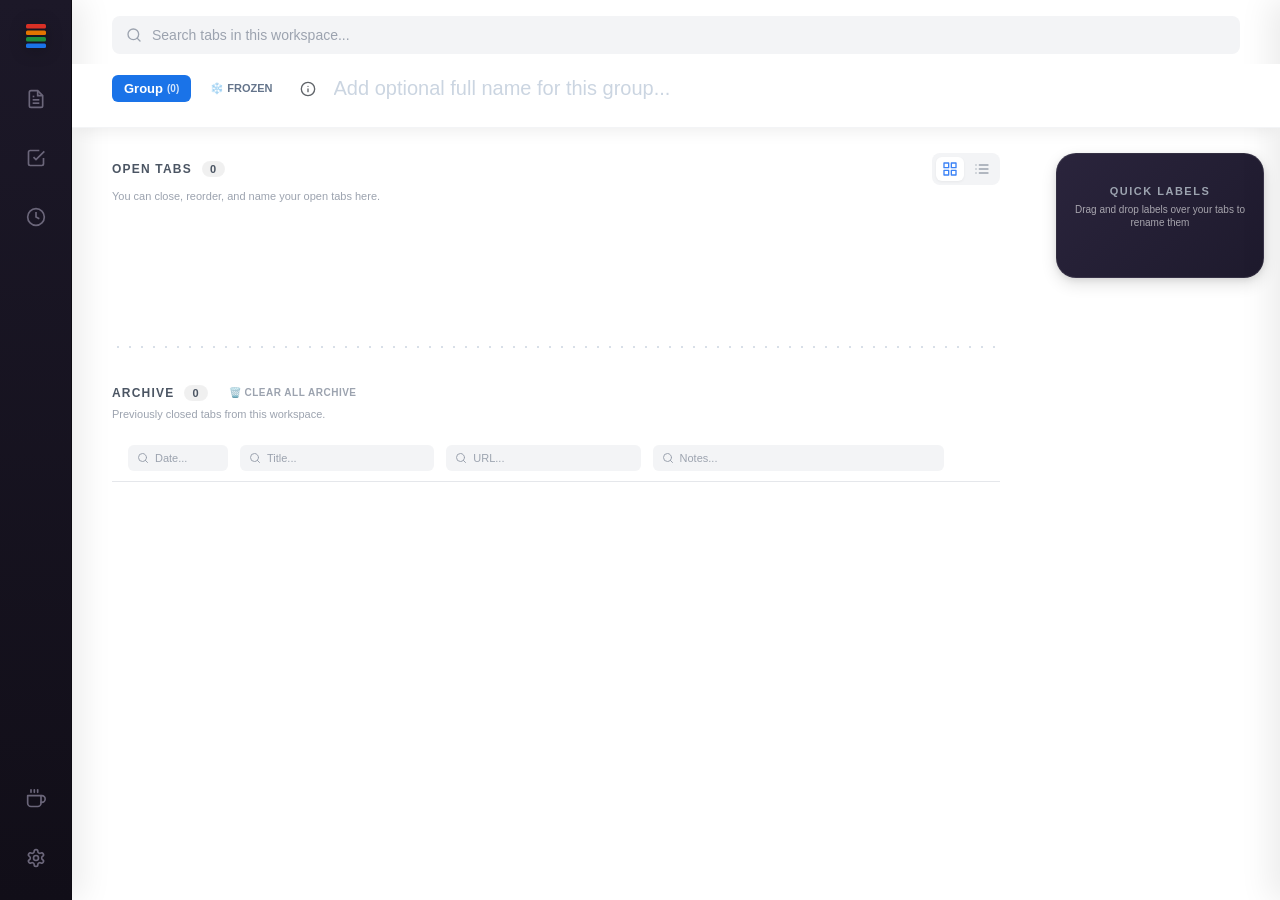
<file: chrome-extension-development/Groups_Freezer_Release_1/workspace.html>
<!DOCTYPE html>
<html lang="en">
<head>
  <meta charset="UTF-8">
  <title>Workspace | Groups Freezer</title>
  <link rel="stylesheet" href="workspace.css">
  <link rel="stylesheet" href="panels.css">
</head>
<body>

  <nav class="sidebar">
    <div>
      <div class="logo-container">
        <svg class="logo-svg" viewBox="0 0 128 128" xmlns="http://www.w3.org/2000/svg">
          <rect y="16" x="24" width="80" height="18" rx="6" fill="#d93025"/>
          <rect y="42" x="24" width="80" height="18" rx="6" fill="#e37400"/>
          <rect y="68" x="24" width="80" height="18" rx="6" fill="#1e8e3e"/>
          <rect y="94" x="24" width="80" height="18" rx="6" fill="#1a73e8"/>
        </svg>
      </div>
      <div class="nav-menu">
        <div class="nav-item" data-action="open-left" data-panel="constitution" data-tooltip="Constitution" data-i18n-tooltip="wsTooltipConstitution">
          <svg width="20" height="20" viewBox="0 0 24 24" fill="none" stroke="currentColor" stroke-width="2"><path d="M14 2H6a2 2 0 0 0-2 2v16a2 2 0 0 0 2 2h12a2 2 0 0 0 2-2V8z"></path><polyline points="14 2 14 8 20 8"></polyline><line x1="16" y1="13" x2="8" y2="13"></line><line x1="16" y1="17" x2="8" y2="17"></line><polyline points="10 9 9 9 8 9"></polyline></svg>
        </div>
        <div class="nav-item" data-action="open-left" data-panel="tasks" data-tooltip="Tasks" data-i18n-tooltip="wsTooltipTasks">
          <svg width="20" height="20" viewBox="0 0 24 24" fill="none" stroke="currentColor" stroke-width="2"><polyline points="9 11 12 14 22 4"></polyline><path d="M21 12v7a2 2 0 0 1-2 2H5a2 2 0 0 1-2-2V5a2 2 0 0 1 2-2h11"></path></svg>
        </div>
        <div class="nav-item" data-action="open-right" data-panel="history" data-tooltip="History" data-i18n-tooltip="wsTooltipHistory">
          <svg width="20" height="20" viewBox="0 0 24 24" fill="none" stroke="currentColor" stroke-width="2"><circle cx="12" cy="12" r="10"></circle><polyline points="12 6 12 12 16 14"></polyline></svg>
        </div>
      </div>
    </div>
    <div class="sidebar-footer">
      <a href="https://ko-fi.com/K3K21VOTE9" target="_blank" class="nav-item donate-btn" data-tooltip="Buy me a coffee" data-i18n-tooltip="btnBuyCoffee">
        <svg width="20" height="20" viewBox="0 0 24 24" fill="none" stroke="currentColor" stroke-width="2" stroke-linecap="round" stroke-linejoin="round">
          <path d="M18 8h1a4 4 0 0 1 0 8h-1"></path><path d="M2 8h16v9a4 4 0 0 1-4 4H6a4 4 0 0 1-4-4V8z"></path><line x1="6" y1="1" x2="6" y2="4"></line><line x1="10" y1="1" x2="10" y2="4"></line><line x1="14" y1="1" x2="14" y2="4"></line>
        </svg>
      </a>

      <div class="nav-item" data-action="open-left" data-panel="settings" data-tooltip="Settings" data-i18n-tooltip="wsTooltipSettings">
        <svg width="20" height="20" viewBox="0 0 24 24" fill="none" stroke="currentColor" stroke-width="2" stroke-linecap="round" stroke-linejoin="round" overflow="visible">
          <path d="M12.22 2h-.44a2 2 0 0 0-2 2v.18a2 2 0 0 1-1 1.73l-.43.25a2 2 0 0 1-2 0l-.15-.08a2 2 0 0 0-2.73.73l-.22.38a2 2 0 0 0 .73 2.73l.15.1a2 2 0 0 1 1 1.72v.51a2 2 0 0 1-1 1.74l-.15.09a2 2 0 0 0-.73 2.73l.22.38a2 2 0 0 0 2.73.73l.15-.08a2 2 0 0 1 2 0l.43.25a2 2 0 0 1 1 1.73V20a2 2 0 0 0 2 2h.44a2 2 0 0 0 2-2v-.18a2 2 0 0 1 1-1.73l.43-.25a2 2 0 0 1 2 0l.15.08a2 2 0 0 0 2.73-.73l.22-.39a2 2 0 0 0-.73-2.73l-.15-.08a2 2 0 0 1-1-1.74v-.5a2 2 0 0 1 1-1.74l.15-.09a2 2 0 0 0 .73-2.73l-.22-.38a2 2 0 0 0-2.73-.73l-.15.08a2 2 0 0 1-2 0l-.43-.25a2 2 0 0 1-1-1.73V4a2 2 0 0 0-2-2z"></path>
          <circle cx="12" cy="12" r="3"></circle>
        </svg>
      </div>
    </div>
  </nav>

  <div class="drawer-left" id="drawer-left">
    <div class="drawer-header" style="justify-content: flex-end; border-bottom: none; padding-bottom: 10px;">
      <button class="close-drawer-btn close-left" title="Close" data-i18n-title="tooltipClose">✕</button>
    </div>
    <div class="drawer-content" style="padding-top: 0;">
      
      <div id="panel-constitution" class="panel-section">
        <div class="panel-header-title" data-i18n="panelNotesTitle">GENERAL NOTES</div>
        <div class="panel-header-subtitle" data-i18n="panelNotesDesc">Jot down general rules, goals, or free-text notes for this group.</div>
        <textarea class="editor-textarea" id="constitution-text" data-i18n="constPlaceholder" placeholder="Project core goals, agreements, accesses..."></textarea>
      </div>
      
      <div id="panel-tasks" class="panel-section">
        <div class="panel-header-title" data-i18n="panelTasksTitle">TASKS</div>
        <div class="panel-header-subtitle" data-i18n="panelTasksDesc">Organize your tasks within this group.</div>
        <div class="task-input-box">
          <input type="text" id="new-task-input" data-i18n="taskPlaceholder" placeholder="Add a new task...">
          <button id="add-task-btn" data-i18n="btnAddTask">Add</button>
        </div>
        <ul class="task-list" id="task-list-container"></ul>
      </div>

      <div id="panel-settings" class="panel-section">
        <div class="panel-header-title" data-i18n="panelSettingsTitle">SETTINGS</div>
        <div style="margin-bottom: 25px;"></div>
        
        <div style="background: #fffbeb; border: 1px solid #fef08a; padding: 10px; border-radius: 8px; margin-bottom: 16px;">
          <span style="font-size: 11px; color: #b45309;" data-i18n="globalSettingsWarning">
            Warning: These settings manage the backups for ALL your projects, not just the current group.
          </span>
        </div>

        <div class="settings-section">
          <div class="settings-section-header" style="display: flex; align-items: center; margin-bottom: 10px;">
            <span class="settings-section-title" data-i18n="titleDataBackups" style="font-size: 10px; font-weight: 800; color: #475569; text-transform: uppercase; letter-spacing: 0.5px; margin-right: 8px;">Data & Backups</span>
            <button id="ws-info-toggle-btn" title="How backups work" data-i18n-title="tooltipHowBackupsWork" style="background: transparent; color: #9ca3af; border: none; padding: 0; font-size: 14px; box-shadow: none; cursor: pointer; opacity: 0.7; transition: 0.2s; display: flex; align-items: center;">
              <svg width="12" height="12" viewBox="0 0 24 24" fill="none" stroke="currentColor" stroke-width="2" stroke-linecap="round" stroke-linejoin="round"><circle cx="12" cy="12" r="10"></circle><line x1="12" y1="16" x2="12" y2="12"></line><line x1="12" y1="8" x2="12.01" y2="8"></line></svg>
            </button>
          </div>

          <div id="ws-backup-info-text" class="backup-info-box" style="display: none; background: #f8fafc; border: 1px solid #e2e8f0; color: #64748b; font-size: 10px; padding: 10px; border-radius: 8px; line-height: 1.5; text-align: left; margin-bottom: 12px;">
            <b data-i18n="btnExport" style="color: #334155;">Export</b>: <span data-i18n="infoExport">Saves your groups to a file.</span><br>
            <b data-i18n="btnImport" style="color: #334155;">Import</b>: <span data-i18n="infoImport">Loads groups from a file (you can choose to merge or overwrite).</span><br>
            <b data-i18n="btnRescue" style="color: #334155;">Rescue Data</b>: <span data-i18n="infoRescue">Reverts to the last background auto-save.</span>
          </div>

          <div class="backup-actions" style="display: flex; gap: 8px; width: 100%; margin-bottom: 8px;">
            <button id="ws-export-btn" style="flex: 1; background: #f1f5f9; color: #475569; border: 1px solid transparent; padding: 8px 0; border-radius: 8px; font-size: 11px; font-weight: 600; cursor: pointer; display: flex; justify-content: center; align-items: center;">
              <svg width="14" height="14" viewBox="0 0 24 24" fill="none" stroke="currentColor" stroke-width="2" stroke-linecap="round" stroke-linejoin="round" style="margin-right: 6px;"><path d="M21 15v4a2 2 0 0 1-2 2H5a2 2 0 0 1-2-2v-4"></path><polyline points="7 10 12 15 17 10"></polyline><line x1="12" y1="15" x2="12" y2="3"></line></svg>
              <span data-i18n="btnExport">Export</span>
            </button>
            <label for="ws-import-file" style="flex: 1; background: #f1f5f9; color: #475569; border: 1px solid transparent; padding: 8px 0; border-radius: 8px; font-size: 11px; font-weight: 600; cursor: pointer; display: flex; justify-content: center; align-items: center;">
              <svg width="14" height="14" viewBox="0 0 24 24" fill="none" stroke="currentColor" stroke-width="2" stroke-linecap="round" stroke-linejoin="round" style="margin-right: 6px;"><path d="M21 15v4a2 2 0 0 1-2 2H5a2 2 0 0 1-2-2v-4"></path><polyline points="17 8 12 3 7 8"></polyline><line x1="12" y1="3" x2="12" y2="15"></line></svg>
              <span data-i18n="btnImport">Import</span>
            </label>
            <input type="file" id="ws-import-file" accept=".json" style="display: none;">
          </div>
          
          <div class="shadow-backup-panel" style="display: flex; flex-direction: column; align-items: center; width: 100%;">
            <button id="ws-emergency-restore-btn" style="width: 100%; background: #fef2f2; color: #b91c1c; border: 1px solid transparent; padding: 8px 0; border-radius: 8px; font-size: 11px; font-weight: 600; cursor: pointer; display: none; justify-content: center; align-items: center;">
              <svg width="14" height="14" viewBox="0 0 24 24" fill="none" stroke="currentColor" stroke-width="2" stroke-linecap="round" stroke-linejoin="round" style="margin-right: 6px;"><circle cx="12" cy="12" r="10"></circle><circle cx="12" cy="12" r="4"></circle><line x1="4.93" y1="4.93" x2="9.17" y2="9.17"></line><line x1="14.83" y1="14.83" x2="19.07" y2="19.07"></line><line x1="14.83" y1="9.17" x2="19.07" y2="4.93"></line><line x1="14.83" y1="9.17" x2="18.36" y2="5.64"></line><line x1="4.93" y1="19.07" x2="9.17" y2="14.83"></line></svg>
              <span class="ws-rescue-text">Rescue Data</span>
            </button>
          </div>
        </div>

        <hr style="border:0; border-top:1px solid #f3f4f6; margin: 25px 0;">
        
        <div class="settings-section">
          <div class="settings-section-header" style="display: flex; align-items: center; margin-bottom: 10px;">
            <span class="settings-section-title" data-i18n="langTitle" style="font-size: 10px; font-weight: 800; color: #475569; text-transform: uppercase; letter-spacing: 0.5px;">Interface Language</span>
          </div>
          <div class="lang-container-wrapper" style="display: inline-flex; align-self: flex-start; background: #f1f5f9; padding: 6px 12px; border-radius: 8px;">
            <div class="lang-container" style="display: flex; justify-content: flex-start; align-items: center; gap: 8px; margin: 0;">
              <span class="lang-icon" style="font-size: 14px;">🌐</span>
              <select class="language-switcher" id="lang-switcher" style="appearance: none; background: transparent; border: none; color: #334155; font-size: 11px; font-weight: 700; cursor: pointer; padding: 2px 16px 2px 0; outline: none; background-image: url('data:image/svg+xml;utf8,<svg fill=%22%2364748b%22 height=%2214%22 viewBox=%220 0 24 24%22 width=%2214%22 xmlns=%22http://www.w3.org/2000/svg%22><path d=%22M7 10l5 5 5-5z%22/></svg>'); background-repeat: no-repeat; background-position: right center;">
                <option value="en">English</option>
                <option value="ru">Русский</option>
                <option value="uk">Українська</option>
                <option value="de">Deutsch</option>
              </select>
            </div>
          </div>
        </div>
      </div>

    </div>
  </div>

  <div class="drawer-right" id="drawer-right">
    <div class="drawer-header" style="justify-content: flex-end; border-bottom: none; padding-bottom: 10px;">
      <button class="close-drawer-btn close-right" title="Close" data-i18n-title="tooltipClose">✕</button>
    </div>
    <div class="drawer-content" style="padding-top: 0;">
      <div id="panel-history" class="panel-section">
        <div class="panel-header-title" data-i18n="panelHistoryTitle">HISTORY & LOGS</div>
        <div class="panel-header-subtitle" data-i18n="panelHistoryDesc">Track your recent actions and revert accidental changes.</div>
        
        <h3 class="panel-sub-heading" data-i18n="logTitle">ACTIVITY LOG</h3>
        <div id="activity-log-container"></div>
        
        <hr style="border:0; border-top:1px solid #f3f4f6; margin: 25px 0;">
        
        <h3 class="panel-sub-heading" data-i18n="stateTitle">DATABASE STATE</h3>
        <p style="font-size: 12px; color: #6b7280; margin-bottom: 15px; margin-top: 0;" data-i18n="stateDesc">Use this to revert recent accidental drops or edits.</p>
        <button class="undo-btn" title="Undo last action" data-i18n-title="wsTooltipUndo">
           <svg width="14" height="14" viewBox="0 0 24 24" fill="none" stroke="currentColor" stroke-width="2" stroke-linecap="round" stroke-linejoin="round" style="margin-right: 6px;"><path d="M3 7v6h6"></path><path d="M21 17a9 9 0 0 0-9-9 9 9 0 0 0-6 2.3L3 13"></path></svg>
           <span data-i18n="btnUndo">Undo Last Step</span>
        </button>
      </div>
    </div>
  </div>

  <main class="main-workspace" id="main-workspace">
    <div id="ws-frozen-toast" class="ws-frozen-toast">
      <span data-i18n="wsFrozenToastText">❄️ Эта группа заморожена. Все вкладки надежно сохранены, но сейчас закрыты для экономии памяти компьютера. Чтобы продолжить работу, нажмите кнопку 'Разморозить' (UNFREEZE) возле названия группы.</span>
      <button id="ws-frozen-toast-close" class="ws-frozen-toast-close">✕</button>
    </div>

    <div class="top-search-bar">
      <div class="search-wrapper">
        <svg class="search-icon" viewBox="0 0 24 24" fill="none" stroke="currentColor" stroke-width="2" stroke-linecap="round" stroke-linejoin="round">
          <circle cx="11" cy="11" r="8"></circle><line x1="21" y1="21" x2="16.65" y2="16.65"></line>
        </svg>
        <input type="text" class="top-search-input" data-i18n="wsSearch" placeholder="Search tabs in this workspace...">
      </div>
    </div>

    <div class="workspace-content">
      <div class="advanced-header">
        <div class="header-top-row">
          <div class="badge-status-wrap">
            <span class="group-badge" id="ws-badge" style="background-color: #1a73e8;">
              <span id="ws-short-title">Group</span> 
              <span id="ws-count" style="opacity: 0.8; font-size: 10px; margin-left: 4px;">(0)</span>
            </span>
            <button class="status-btn frozen" id="btn-freeze-toggle">❄️ FROZEN</button>
          </div>
          <svg id="ws-info-btn" class="info-icon" style="cursor: pointer; color: #5f6368;" width="16" height="16" viewBox="0 0 24 24" fill="none" stroke="currentColor" stroke-width="2" stroke-linecap="round" stroke-linejoin="round">
            <circle cx="12" cy="12" r="10"></circle>
            <line x1="12" y1="16" x2="12" y2="12"></line>
            <line x1="12" y1="8" x2="12.01" y2="8"></line>
          </svg>
          <input type="text" class="project-name-input" data-i18n="wsProjectName" placeholder="Add optional full name for this group...">
        </div>
      </div>
      
      <div id="ws-welcome-box" class="ws-welcome-box">
        <div class="ws-welcome-content">
          <h4 data-i18n="wsWelcomeTitle">👋 Добро пожаловать в Workspace!</h4>
          <p data-i18n="wsWelcomeText">Это ваш пульт управления группой! Эта страница всегда будет первой вкладкой в группе. Здесь вы можете сортировать и управлять вкладками, восстанавливать их из архива, переименовывать и искать по нужным критериям. А ещё — вести уникальные для этого проекта заметки и задачи, отменять случайные действия и делать бэкапы. Приятной и продуктивной работы!</p>
        </div>
        <button id="ws-welcome-close" class="ws-welcome-close" title="Close">✕</button>
      </div>
      
      <div class="workspace-body">
        
        <div class="boards-area">
          <div class="board-section" id="section-core">
            
            <div class="board-title-wrapper">
              <div class="board-title"><span data-i18n="wsCore">OPEN TABS</span> <span class="badge" id="badge-important">0</span></div>
              
              <div class="view-toggles">
                <button id="view-grid-btn" class="view-toggle-btn active" title="Grid View" data-i18n-title="wsTooltipGridView">
                  <svg width="16" height="16" viewBox="0 0 24 24" fill="none" stroke="currentColor" stroke-width="2" stroke-linecap="round" stroke-linejoin="round"><rect x="3" y="3" width="7" height="7"></rect><rect x="14" y="3" width="7" height="7"></rect><rect x="14" y="14" width="7" height="7"></rect><rect x="3" y="14" width="7" height="7"></rect></svg>
                </button>
                <button id="view-list-btn" class="view-toggle-btn" title="List View" data-i18n-title="wsTooltipListView">
                  <svg width="16" height="16" viewBox="0 0 24 24" fill="none" stroke="currentColor" stroke-width="2" stroke-linecap="round" stroke-linejoin="round"><line x1="8" y1="6" x2="21" y2="6"></line><line x1="8" y1="12" x2="21" y2="12"></line><line x1="8" y1="18" x2="21" y2="18"></line><line x1="3" y1="6" x2="3.01" y2="6"></line><line x1="3" y1="12" x2="3.01" y2="12"></line><line x1="3" y1="18" x2="3.01" y2="18"></line></svg>
                </button>
              </div>
            </div>
            
            <div class="board-subtitle" data-i18n="wsOpenTabsDesc">You can close, reorder, and name your open tabs here.</div>
            
            <div class="grid drop-zone" id="grid-important"></div>
          </div>

          <div class="board-section drop-zone" id="section-other">
            <div class="board-title" style="display: flex; align-items: center; gap: 10px;">
              <span data-i18n="wsArchive">ARCHIVE</span> 
              <span class="badge" id="badge-other">0</span>
              <button id="clear-archive-btn" class="clear-archive-btn">🗑️ <span data-i18n="btnClearArchive">Clear All Archive</span></button>
            </div>
            <div class="board-subtitle" data-i18n="wsArchiveSubtitle">Previously closed tabs from this workspace.</div>
            
            <div class="archive-table-container">
              <div class="archive-filters">
                <input type="text" id="filter-date" class="archive-filter-input" data-i18n="filterDate" placeholder="Date...">
                <input type="text" id="filter-title" class="archive-filter-input" data-i18n="filterTitle" placeholder="Title...">
                <input type="text" id="filter-url" class="archive-filter-input" data-i18n="filterUrl" placeholder="URL...">
                <input type="text" id="filter-note" class="archive-filter-input" data-i18n="filterNotes" placeholder="Notes...">
                <div></div>
              </div>
              <div id="grid-other" style="display: block;"></div>
            </div>
            <div id="archive-pagination" class="pagination-controls"></div>
          </div>
        </div>

        <aside class="tags-sidebar-container">
          <div class="tags-panel">
            <div>
              <h3 class="tags-sidebar-title" data-i18n="quickLabels">Quick Labels</h3>
              <div class="tags-sidebar-subtitle" data-i18n="quickLabelsDesc">Drag and drop labels over your tabs to rename them</div>
            </div>
            <div id="presets-container" class="presets-bar"></div>
          </div>
        </aside>

      </div>
    </div>
  </main>

  <script src="i18n.js"></script>
  <script src="utils.js"></script>
  <script src="panels.js"></script>
  <script src="constitution.js"></script>
  <script src="tasks.js"></script>
  <script src="history.js"></script> 
  <script src="workspace.js"></script>
</body>
</html>
</file>
<file: style.css>
:root {
    /* Вернули глубокий темно-синий цвет из оригинала */
    --bg-color: #080b12;
    --surface: #111520;
    --surface-hover: #1a2235;
    --border-light: rgba(255, 255, 255, 0.08);
    --border-strong: rgba(255, 255, 255, 0.15);
    --text-main: #ffffff;
    --text-subtitle: #a1a1aa;
    --text-muted: #71717a;
    --accent-blue: #3b82f6;
    --accent-blue-hover: #2563eb;
    --accent-kofi: #ff5e5b;
}

* { 
    margin: 0; 
    padding: 0; 
    box-sizing: border-box; 
    font-family: 'Plus Jakarta Sans', -apple-system, BlinkMacSystemFont, sans-serif; 
    -webkit-font-smoothing: antialiased;
    -moz-osx-font-smoothing: grayscale;
}

body {
    background-color: var(--bg-color);
    color: var(--text-main);
    line-height: 1.6;
    /* Вернули цветные свечения на фон + оставили тонкую премиальную сетку */
    background-image: 
        radial-gradient(circle at 50% 0%, rgba(59, 130, 246, 0.08) 0%, transparent 50%),
        radial-gradient(circle at 80% 80%, rgba(139, 92, 246, 0.05) 0%, transparent 40%),
        linear-gradient(rgba(255, 255, 255, 0.015) 1px, transparent 1px),
        linear-gradient(90deg, rgba(255, 255, 255, 0.015) 1px, transparent 1px);
    background-size: 100% 100%, 100% 100%, 64px 64px, 64px 64px;
    background-attachment: fixed;
    background-position: center top;
}

.container {
    max-width: 960px; 
    margin: 0 auto;
    padding: 48px 24px 80px;
    display: flex;
    flex-direction: column;
    gap: 80px;
}

/* Navbar */
.navbar {
    display: flex;
    align-items: center;
    gap: 12px;
}
.logo-text {
    font-weight: 700;
    font-size: 1.1rem;
    letter-spacing: 0.05em;
    color: var(--text-main);
}

/* Hero Section */
.hero { 
    text-align: center; 
    padding-top: 20px;
}
.hero h1 {
    font-size: 4rem;
    font-weight: 800;
    line-height: 1.1;
    margin-bottom: 24px;
    letter-spacing: -0.04em;
    /* Вернули синеватый отлив градиенту текста */
    background: linear-gradient(180deg, #ffffff 0%, #93c5fd 100%);
    -webkit-background-clip: text;
    -webkit-text-fill-color: transparent;
}
.hero p {
    font-size: 1.25rem;
    color: var(--text-subtitle);
    max-width: 600px;
    margin: 0 auto;
    font-weight: 400;
}

/* Primary Button */
.btn-primary {
    background: #ffffff;
    color: #000000;
    padding: 16px 32px;
    border-radius: 12px;
    font-size: 1.05rem;
    font-weight: 700;
    text-decoration: none;
    display: inline-flex;
    align-items: center;
    gap: 10px;
    margin-top: 40px;
    transition: all 0.2s cubic-bezier(0.16, 1, 0.3, 1);
    box-shadow: 0 4px 14px 0 rgba(255, 255, 255, 0.1);
}
.btn-primary:hover {
    transform: translateY(-2px);
    box-shadow: 0 6px 20px 0 rgba(255, 255, 255, 0.15);
    background: #f8fafc;
}

/* Browser Mockup */
.video-section {
    width: 100%;
}
.browser-mockup {
    background: var(--surface);
    border: 1px solid var(--border-light);
    border-radius: 12px;
    overflow: hidden;
    box-shadow: 0 30px 60px -12px rgba(0, 0, 0, 0.8), 0 0 0 1px rgba(255,255,255,0.05);
}
.browser-header {
    background: rgba(255, 255, 255, 0.03);
    padding: 14px 16px;
    display: flex;
    gap: 8px;
    border-bottom: 1px solid var(--border-light);
}
.dot {
    width: 12px;
    height: 12px;
    border-radius: 50%;
}
.dot.close { background: #ed6a5e; }
.dot.minimize { background: #f4bf4f; }
.dot.expand { background: #61c554; }

.video-wrapper {
    position: relative;
    padding-bottom: 56.25%; 
    height: 0;
    background: #000;
}
.video-wrapper iframe {
    position: absolute; 
    top: 0; left: 0; 
    width: 100%; height: 100%;
}

/* Grid Layout */
.grid {
    display: grid;
    grid-template-columns: 1.2fr 1fr;
    gap: 24px;
}

/* Glass Panels / Cards */
.glass-panel {
    background: var(--surface);
    border: 1px solid var(--border-light);
    border-radius: 16px;
    padding: 40px;
    transition: all 0.3s ease;
    box-shadow: 0 10px 40px -10px rgba(0, 0, 0, 0.4), 0 0 20px -5px rgba(59, 130, 246, 0.05);
}
.glass-panel:hover {
    border-color: var(--border-strong);
    box-shadow: 0 10px 40px -10px rgba(0, 0, 0, 0.5), 0 0 30px -5px rgba(59, 130, 246, 0.1);
}
.support-panel {
    display: flex;
    flex-direction: column;
}

/* Panel Typography */
.panel-header {
    display: flex;
    align-items: center;
    gap: 12px;
    margin-bottom: 12px;
    color: var(--text-main);
}
h2 {
    font-size: 1.2rem;
    font-weight: 600;
    letter-spacing: -0.01em;
}
.subtitle {
    color: var(--text-subtitle);
    font-size: 0.95rem;
    margin-bottom: 32px;
    line-height: 1.6;
}

/* Forms */
.input-group {
    margin-bottom: 16px;
    position: relative;
}
input, textarea, select {
    width: 100%;
    padding: 14px 16px;
    background: rgba(255, 255, 255, 0.03);
    border: 1px solid var(--border-light);
    border-radius: 8px;
    color: var(--text-main);
    font-size: 0.95rem;
    outline: none;
    transition: all 0.2s ease;
    appearance: none;
    -webkit-appearance: none;
}
select {
    background-image: url("data:image/svg+xml;charset=US-ASCII,%3Csvg%20xmlns%3D%22http%3A%2F%2Fwww.w3.org%2F2000%2Fsvg%22%20width%3D%2224%22%20height%3D%2224%22%20viewBox%3D%220%200%2024%2024%22%20fill%3D%22none%22%20stroke%3D%22%23a1a1aa%22%20stroke-width%3D%222%22%20stroke-linecap%3D%22round%22%20stroke-linejoin%3D%22round%22%3E%3Cpolyline%20points%3D%226%209%2012%2015%2018%209%22%3E%3C%2Fpolyline%3E%3C%2Fsvg%3E");
    background-repeat: no-repeat;
    background-position: right 14px top 50%;
    background-size: 16px auto;
    cursor: pointer;
}
select option {
    background-color: var(--surface);
    color: var(--text-main);
}
input::placeholder, textarea::placeholder {
    color: var(--text-muted);
}
input:focus, textarea:focus, select:focus {
    border-color: var(--accent-blue);
    background: rgba(255, 255, 255, 0.05);
    box-shadow: 0 0 0 3px rgba(59, 130, 246, 0.2);
}

.char-counter {
    font-size: 0.75rem;
    color: var(--text-muted);
    text-align: right;
    margin-top: 8px;
}

/* Secondary Button (Form Submit) */
.btn-secondary {
    display: flex;
    align-items: center;
    justify-content: center;
    width: 100%;
    padding: 14px;
    border-radius: 8px;
    font-weight: 600;
    font-size: 0.95rem;
    cursor: pointer;
    transition: all 0.2s ease;
    background: var(--surface-hover);
    color: var(--text-main);
    border: 1px solid var(--border-light);
}
.btn-secondary:hover {
    background: var(--accent-blue);
    border-color: var(--accent-blue-hover);
    box-shadow: 0 4px 12px rgba(59, 130, 246, 0.3);
    transform: translateY(-1px);
}

/* Developer Profile */
.dev-profile {
    display: flex;
    align-items: center;
    gap: 16px;
    margin-bottom: 28px;
    padding-bottom: 24px;
    border-bottom: 1px solid var(--border-light);
}
.dev-avatar {
    width: 48px;
    height: 48px;
    border-radius: 50%;
    object-fit: cover;
    /* Убрал черно-белый фильтр, вернул оригинальные цвета фото */
    border: 2px solid var(--border-light);
}
.dev-info {
    display: flex;
    flex-direction: column;
    gap: 2px;
}
.dev-greeting {
    font-weight: 600;
    font-size: 0.95rem;
    color: var(--text-main);
}
.dev-context {
    font-size: 0.85rem;
    color: var(--text-muted);
    line-height: 1.4;
}

/* Support Tiers */
.support-tiers {
    display: flex;
    flex-direction: column;
    gap: 12px;
}

.tier-card {
    display: flex;
    align-items: center;
    justify-content: space-between;
    padding: 16px;
    background: rgba(255, 255, 255, 0.02);
    border: 1px solid var(--border-light);
    border-radius: 8px;
    color: var(--text-main);
    text-decoration: none;
    transition: all 0.2s ease;
}

.tier-left {
    display: flex;
    align-items: center;
    gap: 14px;
}

.tier-icon-wrap {
    display: flex;
    align-items: center;
    justify-content: center;
    width: 32px;
    height: 32px;
    border-radius: 6px;
    background: var(--surface-hover);
    color: var(--text-subtitle);
    border: 1px solid var(--border-light);
    transition: all 0.2s ease;
}

.tier-name {
    font-size: 0.95rem;
    font-weight: 500;
}

.tier-price {
    font-weight: 600;
    font-size: 0.95rem;
    color: var(--text-subtitle);
    transition: color 0.2s;
}

/* Hover & Highlight States */
.tier-card:hover {
    background: rgba(255, 255, 255, 0.05);
    border-color: var(--border-strong);
    transform: translateY(-2px);
}

.tier-card:hover .tier-icon-wrap {
    color: var(--text-main);
    border-color: var(--text-muted);
}

.tier-card:hover .tier-price {
    color: var(--text-main);
}

/* Highlight Tier (Sponsor) */
.tier-card-highlight {
    border-color: rgba(59, 130, 246, 0.3);
    background: linear-gradient(180deg, rgba(59, 130, 246, 0.05) 0%, transparent 100%);
}
.tier-card-highlight .tier-icon-wrap {
    color: var(--accent-blue);
    border-color: rgba(59, 130, 246, 0.3);
}
.tier-card-highlight .tier-price {
    color: var(--text-main);
}
.tier-card-highlight:hover {
    border-color: var(--accent-blue);
    box-shadow: 0 4px 20px rgba(59, 130, 246, 0.15);
}

/* Footer */
footer {
    text-align: center;
    padding-top: 40px;
    border-top: 1px solid var(--border-light);
    display: flex;
    flex-direction: column;
    gap: 16px;
}
.footer-links {
    display: flex;
    justify-content: center;
    gap: 32px;
}
.footer-links a {
    color: var(--text-muted);
    text-decoration: none;
    font-size: 0.9rem;
    font-weight: 500;
    transition: color 0.2s;
}
.footer-links a:hover {
    color: var(--text-main);
}
.copyright {
    color: var(--text-muted);
    font-size: 0.85rem;
    opacity: 0.8;
}

@media (max-width: 768px) {
    .hero h1 { font-size: 2.75rem; }
    .grid { grid-template-columns: 1fr; }
    .glass-panel { padding: 32px 24px; }
}
</file>
<file: chrome-extension-development/dev/popup.css>
body { 
  width: 520px; 
  font-family: -apple-system, BlinkMacSystemFont, "Segoe UI", Roboto, Helvetica, Arial, sans-serif; 
  padding: 12px 16px; 
  color: #111827; 
  margin: 0; 
  background: #ffffff;
}
* { box-sizing: border-box; }

.app-header { display: flex; justify-content: space-between; align-items: center; margin-bottom: 16px; }
.app-branding { display: flex; align-items: center; gap: 8px; cursor: default; }
.app-title { font-size: 15px; font-weight: 800; color: #1e293b; margin: 0; text-transform: uppercase; letter-spacing: 1px; }
.app-snowflake { width: 16px; height: 16px; color: #3b82f6; transition: transform 0.4s cubic-bezier(0.34, 1.56, 0.64, 1); }
.app-branding:hover .app-snowflake { transform: rotate(90deg); }

h3 { 
  font-size: 10px; 
  font-weight: 700; 
  color: #4b5563; 
  margin: 16px 0 8px 0; 
  text-transform: uppercase; 
  letter-spacing: 1px;
}

/* ÐžÐ‘Ð•Ð Ð¢ÐšÐ Ð”Ð›Ð¯ Ð—ÐÐ“ÐžÐ›ÐžÐ’ÐšÐžÐ’ Ð¡ Ð¢Ð£Ð›Ð¢Ð˜ÐŸÐžÐœ */
.section-header-wrap {
  display: flex;
  align-items: center;
  gap: 6px;
  margin: 16px 0 8px 0;
}
.section-header-wrap h3 {
  margin: 0; /* Ð£Ð±Ð¸Ñ€Ð°ÐµÐ¼ Ð¼Ð°Ñ€Ð¶Ð¸Ð½Ñ‹ Ñƒ h3, Ñ‚Ð°Ðº ÐºÐ°Ðº Ð¾Ð½Ð¸ Ñ‚ÐµÐ¿ÐµÑ€ÑŒ Ð½Ð° Ð¾Ð±ÐµÑ€Ñ‚ÐºÐµ */
}

/* =========================================
   HEADER ACTIONS & TOOLTIP
========================================= */
.header-actions { display: flex; align-items: center; gap: 10px; }

.info-tooltip-wrapper { position: relative; display: flex; align-items: center; cursor: help; }
.info-icon { color: #94a3b8; transition: color 0.2s; }
.info-tooltip-wrapper:hover .info-icon { color: #3b82f6; }

.tooltip-content {
  visibility: hidden;
  opacity: 0;
  position: absolute;
  top: 100%;
  right: -30px; 
  margin-top: 10px;
  width: 240px;
  background: #1e293b;
  color: #f8fafc;
  font-size: 11px;
  line-height: 1.5;
  padding: 10px 12px;
  border-radius: 8px;
  box-shadow: 0 10px 15px -3px rgba(0, 0, 0, 0.1), 0 4px 6px -2px rgba(0, 0, 0, 0.05);
  transition: all 0.2s;
  z-index: 200;
  font-weight: 500;
  pointer-events: none;
}
.tooltip-content::before {
  content: '';
  position: absolute;
  bottom: 100%;
  right: 34px; 
  border-width: 6px;
  border-style: solid;
  border-color: transparent transparent #1e293b transparent;
}

/* ÐœÐ¾Ð´Ð¸Ñ„Ð¸ÐºÐ°Ñ‚Ð¾Ñ€ Ð´Ð»Ñ Ñ‚ÑƒÐ»Ñ‚Ð¸Ð¿Ð° ÑÐ»ÐµÐ²Ð° (Ñ‡Ñ‚Ð¾Ð±Ñ‹ Ð½Ðµ ÑƒÐ»ÐµÑ‚Ð°Ð» Ð·Ð° Ð»ÐµÐ²Ñ‹Ð¹ ÐºÑ€Ð°Ð¹) */
.tooltip-left {
  right: auto;
  left: -10px;
}
.tooltip-left::before {
  right: auto;
  left: 13px;
}

.info-tooltip-wrapper:hover .tooltip-content {
  visibility: visible;
  opacity: 1;
}

/* ÐŸÑ€ÐµÐ¼Ð¸ÑƒÐ¼-ÐºÐ½Ð¾Ð¿ÐºÐ° Clean Duplicates */
button#dedupe-btn { 
  background: #1e293b; 
  color: #ffffff; 
  border: 1px solid transparent; 
  padding: 6px 12px; 
  border-radius: 8px; 
  cursor: pointer; 
  font-size: 11px; 
  font-weight: 600; 
  transition: all 0.2s; 
  box-shadow: 0 1px 3px rgba(0,0,0,0.1); 
  display: flex; 
  align-items: center; 
  gap: 6px;
}
button#dedupe-btn svg { color: #60a5fa; transition: transform 0.3s; } 
button#dedupe-btn:hover { 
  background: #0f172a; 
  transform: translateY(-1px);
  box-shadow: 0 4px 6px -1px rgba(0,0,0,0.1); 
}
button#dedupe-btn:hover svg { transform: scale(1.1); }
button#dedupe-btn:active {
  transform: translateY(0);
  box-shadow: 0 1px 2px rgba(0,0,0,0.1);
}

#undo-dedupe-btn { width: 100%; background: #64748b; color: white; padding: 6px; border: none; border-radius: 6px; margin-bottom: 12px; display: none; font-size: 11px; cursor: pointer; }
#dedupe-result { background: #ecfdf5; color: #065f46; padding: 10px; border-radius: 8px; margin-bottom: 10px; font-size: 11px; display: none; max-height: 100px; overflow-y: auto; border: 1px solid #a7f3d0;}
.closed-item { margin-top: 4px; color: #047857; font-size: 10px;} 

/* =========================================
   SEARCH BAR
========================================= */
.search-wrapper { position: relative; display: flex; align-items: center; margin-bottom: 8px; }
.search-icon { position: absolute; left: 12px; width: 14px; height: 14px; color: #9ca3af; pointer-events: none; }
#global-search { 
  width: 100%; 
  padding: 8px 12px 8px 32px; 
  border: 1px solid #e2e8f0;
  border-radius: 8px; 
  font-size: 13px; 
  background: #f8fafc;
  color: #111827; 
  outline: none; 
  transition: all 0.2s; 
}
#global-search:focus { 
  background: #ffffff;
  border-color: #3b82f6; 
  box-shadow: 0 0 0 3px rgba(59, 130, 246, 0.15); 
}
#global-search::placeholder { color: #9ca3af; }

/* =========================================
   CARDS & LIST
========================================= */
.item { 
  position: relative; display: flex; align-items: center; gap: 8px; 
  padding: 4px 8px; margin-bottom: 6px; 
  transition: all 0.2s; 
  border-radius: 6px; 
  background: linear-gradient(135deg, #f5f7fc 0%, #eef2fa 100%); 
  border: 1px solid #e1e7f0; 
  box-shadow: 0 1px 2px rgba(59, 130, 246, 0.04);
  height: 36px; min-height: 36px;
}
.item:hover { 
  background: linear-gradient(135deg, #eff2fb 0%, #e6ecf7 100%); 
  border-color: #cbd5e1;
  box-shadow: 0 2px 4px rgba(59, 130, 246, 0.08); 
}

body.is-dragging .item * { pointer-events: none; }

.item.drag-over-top::before { content: ""; position: absolute; top: -4px; left: 0; right: 0; height: 2px; background-color: #8B5CF6; border-radius: 2px; z-index: 10; pointer-events: none; }
.item.drag-over-bottom::after { content: ""; position: absolute; bottom: -4px; left: 0; right: 0; height: 2px; background-color: #8B5CF6; border-radius: 2px; z-index: 10; pointer-events: none; }

.item.dragging { opacity: 0.4; border: 1px dashed #8B5CF6 !important; background: rgba(139, 92, 246, 0.05); }

body.is-dragging-active #frozen-section .item { pointer-events: none; }
body.is-dragging-frozen #active-section .item { pointer-events: none; }

.drag-handle { cursor: grab; color: #94a3b8; font-size: 14px; user-select: none; padding-right: 2px; display: flex; align-items: center;}
.drag-handle:hover { color: #64748b; }
.drag-handle:active { cursor: grabbing; color: #475569;}

.col-left { flex: 1; display: flex; align-items: center; gap: 8px; overflow: hidden; }
.col-action { flex-shrink: 0; display: flex; justify-content: flex-end; align-items: center; gap: 2px; }

.group-badge { display: inline-flex; align-items: center; gap: 4px; padding: 4px 8px; border-radius: 6px; font-weight: 500; font-size: 12px; color: #fff; white-space: nowrap; }

input.borderless-input { border: none; background: transparent; width: 100%; font-size: 12px; color: #475569; padding: 0; outline: none; transition: 0.2s; height: 20px;}
input.long-title-input { font-weight: 600; color: #334155; }
input.long-title-input:focus { color: #0f172a; }
input.long-title-input::placeholder { color: transparent; transition: color 0.2s; font-weight: 500; }
.item:hover input.long-title-input::placeholder { color: #cbd5e1; }

.action-icon-btn {
  background: transparent; color: #94a3b8;
  border: none; padding: 4px; border-radius: 6px; cursor: pointer;
  display: flex; align-items: center; justify-content: center;
  transition: all 0.2s; box-shadow: none; height: 26px; width: 26px;
}
.action-icon-btn svg { width: 15px; height: 15px; }
.action-icon-btn:hover { background: #e2e8f0; color: #3b82f6; }
.action-icon-btn.delete-btn:hover { background: #fef2f2; color: #ef4444; }
.action-icon-btn.freeze-btn:hover { background: #eff6ff; color: #3b82f6; }
.action-icon-btn.restore-btn:hover { background: #fff7ed; color: #f59e0b; }

#frozen-section, #active-section { position: relative; min-height: 40px; border-radius: 8px; transition: all 0.2s; padding-bottom: 10px;}

.cryo-overlay, .active-overlay {
  display: none; pointer-events: none;
  position: absolute; top: -5px; left: -5px; right: -5px; bottom: -5px;
  z-index: 100; border-radius: 10px;
  justify-content: center; align-items: center; flex-direction: column;
}

.cryo-overlay { background: rgba(240, 248, 255, 0.95); color: #3b82f6; border: 2px dashed #3b82f6; }
.snowflake-icon { margin-bottom: 6px; }

.active-overlay { background: rgba(255, 247, 237, 0.95); color: #f59e0b; border: 2px dashed #f59e0b; }
.restore-overlay-icon { margin-bottom: 6px; }

#frozen-section.cryo-active-drop .cryo-overlay,
#active-section.active-active-drop .active-overlay { display: flex; }

/* =========================================
   Ð¤Ð£Ð¢Ð•Ð  Ð˜ ÐÐÐ¡Ð¢Ð ÐžÐ™ÐšÐ˜ (Ð Ð•Ð”Ð˜Ð—ÐÐ™Ð)
========================================= */
.footer-links { margin-top: 16px; display: flex; flex-direction: column; padding-bottom: 6px;}

.settings-panel { background: transparent; border: none; border-radius: 0; padding: 4px 0; display: flex; flex-direction: column; transition: all 0.3s;}
.settings-header { display: flex; justify-content: space-between; align-items: center; cursor: pointer; user-select: none; padding: 8px 6px; border-radius: 8px; transition: background 0.2s;}
.settings-header:hover { background: #f8fafc; }
.settings-header-left { display: flex; align-items: center; }
.settings-title-text { font-size: 11px; font-weight: 700; color: #6b7280; text-transform: uppercase; letter-spacing: 1px; }

.settings-chevron { transition: transform 0.2s; display: flex; align-items: center; color: #9ca3af;}
.settings-body { display: none; flex-direction: column; gap: 16px; margin-top: 8px; background: #ffffff; padding: 16px; border-radius: 12px; border: 1px solid #e2e8f0; box-shadow: 0 4px 12px -2px rgba(0,0,0,0.05);}
.settings-panel.expanded .settings-body { display: flex; }
.settings-panel.expanded .settings-chevron { transform: rotate(180deg); }

.settings-section { display: flex; flex-direction: column;}
.settings-section-header { display: flex; align-items: center; margin-bottom: 10px;}
.settings-section-title { font-size: 10px; font-weight: 800; color: #475569; text-transform: uppercase; letter-spacing: 0.5px; margin-right: 8px;}

#info-toggle-btn { background: transparent; color: #9ca3af; border: none; padding: 0; font-size: 14px; box-shadow: none; cursor: pointer; opacity: 0.7; transition: 0.2s; display: flex; align-items: center;}
#info-toggle-btn:hover { opacity: 1; transform: scale(1.1); color: #3b82f6;}

.backup-info-box { display: none; background: #f8fafc; border: 1px solid #e2e8f0; color: #64748b; font-size: 10px; padding: 10px; border-radius: 8px; line-height: 1.5; text-align: left; margin-bottom: 12px;}
.backup-info-box b { color: #334155; }

/* ÐšÐ½Ð¾Ð¿ÐºÐ¸ Export / Import - Flat Style */
.backup-actions { display: flex; gap: 8px; width: 100%; margin-bottom: 8px;}
.secondary-btn { flex: 1; background: #f1f5f9; color: #475569; border: 1px solid transparent; padding: 8px 0; border-radius: 8px; font-size: 11px; font-weight: 600; cursor: pointer; transition: all 0.2s; display: flex; justify-content: center; align-items: center;}
.secondary-btn:hover { background: #e2e8f0; color: #0f172a; transform: translateY(-1px);}

/* ÐšÐ½Ð¾Ð¿ÐºÐ° Rescue Data - Solid Red Style */
.shadow-backup-panel { display: flex; flex-direction: column; align-items: center; width: 100%;}
.rescue-btn { width: 100%; background: #fef2f2; color: #b91c1c; border: 1px solid transparent; padding: 8px 0; border-radius: 8px; font-size: 11px; font-weight: 600; cursor: pointer; transition: all 0.2s; display: none; justify-content: center; align-items: center;}
.rescue-btn.show-btn { display: flex; }
.rescue-btn:hover { background: #fee2e2; color: #991b1b; transform: translateY(-1px);}

/* Ð’Ñ‹Ð±Ð¾Ñ€ ÑÐ·Ñ‹ÐºÐ° - Flat Style Wrapper */
.lang-container-wrapper { display: inline-flex; align-self: flex-start; background: #f1f5f9; padding: 6px 12px; border-radius: 8px; transition: background 0.2s; }
.lang-container-wrapper:hover { background: #e2e8f0; }
.lang-container { display: flex; justify-content: flex-start; align-items: center; gap: 8px; color: #475569; font-size: 11px;}
.lang-icon { font-size: 14px; opacity: 0.8; color: #64748b;}
.language-switcher {
  appearance: none; -webkit-appearance: none;
  background: transparent; border: none; color: #334155;
  font-size: 11px; font-weight: 700; font-family: inherit;
  cursor: pointer; padding: 2px 16px 2px 0; outline: none;
  background-image: url('data:image/svg+xml;utf8,<svg fill="%2364748b" height="14" viewBox="0 0 24 24" width="14" xmlns="http://www.w3.org/2000/svg"><path d="M7 10l5 5 5-5z"/></svg>');
  background-repeat: no-repeat;
  background-position: right center;
  transition: color 0.2s;
}
.language-switcher:hover { color: #0f172a; }

/* =========================================
   BUY ME A COFFEE BUTTON
========================================= */
.bmac-btn {
  display: flex;
  align-items: center;
  justify-content: center;
  gap: 8px;
  background-color: #FFDD00;
  color: #000000;
  padding: 10px 12px;
  border-radius: 10px;
  font-size: 13px;
  font-weight: 700;
  text-decoration: none;
  transition: all 0.2s ease;
  margin-top: 8px;
  box-shadow: 0 2px 4px rgba(255, 221, 0, 0.2);
}
.bmac-btn:hover {
  background-color: #FFCC00;
  transform: translateY(-2px);
  box-shadow: 0 4px 8px rgba(255, 221, 0, 0.4);
}
.bmac-btn:active {
  transform: translateY(0);
}
</file>
<file: chrome-extension-development/Groups_Freezer_Release_1/popup.css>
body { 
  width: 520px; 
  font-family: -apple-system, BlinkMacSystemFont, "Segoe UI", Roboto, Helvetica, Arial, sans-serif; 
  padding: 12px 16px; 
  color: #111827; 
  margin: 0; 
  background: #ffffff;
}
* { box-sizing: border-box; }

.app-header { display: flex; justify-content: space-between; align-items: center; margin-bottom: 16px; }
.app-branding { display: flex; align-items: center; gap: 8px; cursor: default; }
.app-title { font-size: 15px; font-weight: 800; color: #1e293b; margin: 0; text-transform: uppercase; letter-spacing: 1px; }
.app-snowflake { width: 16px; height: 16px; color: #3b82f6; transition: transform 0.4s cubic-bezier(0.34, 1.56, 0.64, 1); }
.app-branding:hover .app-snowflake { transform: rotate(90deg); }

h3 { 
  font-size: 10px; 
  font-weight: 700; 
  color: #4b5563; 
  margin: 16px 0 8px 0; 
  text-transform: uppercase; 
  letter-spacing: 1px;
}

/* ОБЕРТКА ДЛЯ ЗАГОЛОВКОВ С ТУЛТИПОМ */
.section-header-wrap {
  display: flex;
  align-items: center;
  gap: 6px;
  margin: 16px 0 8px 0;
}
.section-header-wrap h3 {
  margin: 0; /* Убираем маржины у h3, так как они теперь на обертке */
}

/* =========================================
   HEADER ACTIONS & TOOLTIP
========================================= */
.header-actions { display: flex; align-items: center; gap: 10px; }

.info-tooltip-wrapper { position: relative; display: flex; align-items: center; cursor: help; }
.info-icon { color: #94a3b8; transition: color 0.2s; }
.info-tooltip-wrapper:hover .info-icon { color: #3b82f6; }

.tooltip-content {
  visibility: hidden;
  opacity: 0;
  position: absolute;
  top: 100%;
  right: -30px; 
  margin-top: 10px;
  width: 240px;
  background: #1e293b;
  color: #f8fafc;
  font-size: 11px;
  line-height: 1.5;
  padding: 10px 12px;
  border-radius: 8px;
  box-shadow: 0 10px 15px -3px rgba(0, 0, 0, 0.1), 0 4px 6px -2px rgba(0, 0, 0, 0.05);
  transition: all 0.2s;
  z-index: 200;
  font-weight: 500;
  pointer-events: none;
}
.tooltip-content::before {
  content: '';
  position: absolute;
  bottom: 100%;
  right: 34px; 
  border-width: 6px;
  border-style: solid;
  border-color: transparent transparent #1e293b transparent;
}

/* Модификатор для тултипа слева (чтобы не улетал за левый край) */
.tooltip-left {
  right: auto;
  left: -10px;
}
.tooltip-left::before {
  right: auto;
  left: 13px;
}

.info-tooltip-wrapper:hover .tooltip-content {
  visibility: visible;
  opacity: 1;
}

/* Премиум-кнопка Clean Duplicates */
button#dedupe-btn { 
  background: #1e293b; 
  color: #ffffff; 
  border: 1px solid transparent; 
  padding: 6px 12px; 
  border-radius: 8px; 
  cursor: pointer; 
  font-size: 11px; 
  font-weight: 600; 
  transition: all 0.2s; 
  box-shadow: 0 1px 3px rgba(0,0,0,0.1); 
  display: flex; 
  align-items: center; 
  gap: 6px;
}
button#dedupe-btn svg { color: #60a5fa; transition: transform 0.3s; } 
button#dedupe-btn:hover { 
  background: #0f172a; 
  transform: translateY(-1px);
  box-shadow: 0 4px 6px -1px rgba(0,0,0,0.1); 
}
button#dedupe-btn:hover svg { transform: scale(1.1); }
button#dedupe-btn:active {
  transform: translateY(0);
  box-shadow: 0 1px 2px rgba(0,0,0,0.1);
}

#undo-dedupe-btn { width: 100%; background: #64748b; color: white; padding: 6px; border: none; border-radius: 6px; margin-bottom: 12px; display: none; font-size: 11px; cursor: pointer; }
#dedupe-result { background: #ecfdf5; color: #065f46; padding: 10px; border-radius: 8px; margin-bottom: 10px; font-size: 11px; display: none; max-height: 100px; overflow-y: auto; border: 1px solid #a7f3d0;}
.closed-item { margin-top: 4px; color: #047857; font-size: 10px;} 

/* =========================================
   SEARCH BAR
========================================= */
.search-wrapper { position: relative; display: flex; align-items: center; margin-bottom: 8px; }
.search-icon { position: absolute; left: 12px; width: 14px; height: 14px; color: #9ca3af; pointer-events: none; }
#global-search { 
  width: 100%; 
  padding: 8px 12px 8px 32px; 
  border: 1px solid #e2e8f0;
  border-radius: 8px; 
  font-size: 13px; 
  background: #f8fafc;
  color: #111827; 
  outline: none; 
  transition: all 0.2s; 
}
#global-search:focus { 
  background: #ffffff;
  border-color: #3b82f6; 
  box-shadow: 0 0 0 3px rgba(59, 130, 246, 0.15); 
}
#global-search::placeholder { color: #9ca3af; }

/* =========================================
   CARDS & LIST
========================================= */
.item { 
  position: relative; display: flex; align-items: center; gap: 8px; 
  padding: 4px 8px; margin-bottom: 6px; 
  transition: all 0.2s; 
  border-radius: 6px; 
  background: linear-gradient(135deg, #f5f7fc 0%, #eef2fa 100%); 
  border: 1px solid #e1e7f0; 
  box-shadow: 0 1px 2px rgba(59, 130, 246, 0.04);
  height: 36px; min-height: 36px;
}
.item:hover { 
  background: linear-gradient(135deg, #eff2fb 0%, #e6ecf7 100%); 
  border-color: #cbd5e1;
  box-shadow: 0 2px 4px rgba(59, 130, 246, 0.08); 
}

body.is-dragging .item * { pointer-events: none; }

.item.drag-over-top::before { content: ""; position: absolute; top: -4px; left: 0; right: 0; height: 2px; background-color: #8B5CF6; border-radius: 2px; z-index: 10; pointer-events: none; }
.item.drag-over-bottom::after { content: ""; position: absolute; bottom: -4px; left: 0; right: 0; height: 2px; background-color: #8B5CF6; border-radius: 2px; z-index: 10; pointer-events: none; }

.item.dragging { opacity: 0.4; border: 1px dashed #8B5CF6 !important; background: rgba(139, 92, 246, 0.05); }

body.is-dragging-active #frozen-section .item { pointer-events: none; }
body.is-dragging-frozen #active-section .item { pointer-events: none; }

.drag-handle { cursor: grab; color: #94a3b8; font-size: 14px; user-select: none; padding-right: 2px; display: flex; align-items: center;}
.drag-handle:hover { color: #64748b; }
.drag-handle:active { cursor: grabbing; color: #475569;}

.col-left { flex: 1; display: flex; align-items: center; gap: 8px; overflow: hidden; }
.col-action { flex-shrink: 0; display: flex; justify-content: flex-end; align-items: center; gap: 2px; }

.group-badge { display: inline-flex; align-items: center; gap: 4px; padding: 4px 8px; border-radius: 6px; font-weight: 500; font-size: 12px; color: #fff; white-space: nowrap; }

input.borderless-input { border: none; background: transparent; width: 100%; font-size: 12px; color: #475569; padding: 0; outline: none; transition: 0.2s; height: 20px;}
input.long-title-input { font-weight: 600; color: #334155; }
input.long-title-input:focus { color: #0f172a; }
input.long-title-input::placeholder { color: transparent; transition: color 0.2s; font-weight: 500; }
.item:hover input.long-title-input::placeholder { color: #cbd5e1; }

.action-icon-btn {
  background: transparent; color: #94a3b8;
  border: none; padding: 4px; border-radius: 6px; cursor: pointer;
  display: flex; align-items: center; justify-content: center;
  transition: all 0.2s; box-shadow: none; height: 26px; width: 26px;
}
.action-icon-btn svg { width: 15px; height: 15px; }
.action-icon-btn:hover { background: #e2e8f0; color: #3b82f6; }
.action-icon-btn.delete-btn:hover { background: #fef2f2; color: #ef4444; }
.action-icon-btn.freeze-btn:hover { background: #eff6ff; color: #3b82f6; }
.action-icon-btn.restore-btn:hover { background: #fff7ed; color: #f59e0b; }

#frozen-section, #active-section { position: relative; min-height: 40px; border-radius: 8px; transition: all 0.2s; padding-bottom: 10px;}

.cryo-overlay, .active-overlay {
  display: none; pointer-events: none;
  position: absolute; top: -5px; left: -5px; right: -5px; bottom: -5px;
  z-index: 100; border-radius: 10px;
  justify-content: center; align-items: center; flex-direction: column;
}

.cryo-overlay { background: rgba(240, 248, 255, 0.95); color: #3b82f6; border: 2px dashed #3b82f6; }
.snowflake-icon { margin-bottom: 6px; }

.active-overlay { background: rgba(255, 247, 237, 0.95); color: #f59e0b; border: 2px dashed #f59e0b; }
.restore-overlay-icon { margin-bottom: 6px; }

#frozen-section.cryo-active-drop .cryo-overlay,
#active-section.active-active-drop .active-overlay { display: flex; }

/* =========================================
   ФУТЕР И НАСТРОЙКИ (РЕДИЗАЙН)
========================================= */
.footer-links { margin-top: 16px; display: flex; flex-direction: column; padding-bottom: 6px;}

.settings-panel { background: transparent; border: none; border-radius: 0; padding: 4px 0; display: flex; flex-direction: column; transition: all 0.3s;}
.settings-header { display: flex; justify-content: space-between; align-items: center; cursor: pointer; user-select: none; padding: 8px 6px; border-radius: 8px; transition: background 0.2s;}
.settings-header:hover { background: #f8fafc; }
.settings-header-left { display: flex; align-items: center; }
.settings-title-text { font-size: 11px; font-weight: 700; color: #6b7280; text-transform: uppercase; letter-spacing: 1px; }

.settings-chevron { transition: transform 0.2s; display: flex; align-items: center; color: #9ca3af;}
.settings-body { display: none; flex-direction: column; gap: 16px; margin-top: 8px; background: #ffffff; padding: 16px; border-radius: 12px; border: 1px solid #e2e8f0; box-shadow: 0 4px 12px -2px rgba(0,0,0,0.05);}
.settings-panel.expanded .settings-body { display: flex; }
.settings-panel.expanded .settings-chevron { transform: rotate(180deg); }

.settings-section { display: flex; flex-direction: column;}
.settings-section-header { display: flex; align-items: center; margin-bottom: 10px;}
.settings-section-title { font-size: 10px; font-weight: 800; color: #475569; text-transform: uppercase; letter-spacing: 0.5px; margin-right: 8px;}

#info-toggle-btn { background: transparent; color: #9ca3af; border: none; padding: 0; font-size: 14px; box-shadow: none; cursor: pointer; opacity: 0.7; transition: 0.2s; display: flex; align-items: center;}
#info-toggle-btn:hover { opacity: 1; transform: scale(1.1); color: #3b82f6;}

.backup-info-box { display: none; background: #f8fafc; border: 1px solid #e2e8f0; color: #64748b; font-size: 10px; padding: 10px; border-radius: 8px; line-height: 1.5; text-align: left; margin-bottom: 12px;}
.backup-info-box b { color: #334155; }

/* Кнопки Export / Import - Flat Style */
.backup-actions { display: flex; gap: 8px; width: 100%; margin-bottom: 8px;}
.secondary-btn { flex: 1; background: #f1f5f9; color: #475569; border: 1px solid transparent; padding: 8px 0; border-radius: 8px; font-size: 11px; font-weight: 600; cursor: pointer; transition: all 0.2s; display: flex; justify-content: center; align-items: center;}
.secondary-btn:hover { background: #e2e8f0; color: #0f172a; transform: translateY(-1px);}

/* Кнопка Rescue Data - Solid Red Style */
.shadow-backup-panel { display: flex; flex-direction: column; align-items: center; width: 100%;}
.rescue-btn { width: 100%; background: #fef2f2; color: #b91c1c; border: 1px solid transparent; padding: 8px 0; border-radius: 8px; font-size: 11px; font-weight: 600; cursor: pointer; transition: all 0.2s; display: none; justify-content: center; align-items: center;}
.rescue-btn.show-btn { display: flex; }
.rescue-btn:hover { background: #fee2e2; color: #991b1b; transform: translateY(-1px);}

/* Выбор языка - Flat Style Wrapper */
.lang-container-wrapper { display: inline-flex; align-self: flex-start; background: #f1f5f9; padding: 6px 12px; border-radius: 8px; transition: background 0.2s; }
.lang-container-wrapper:hover { background: #e2e8f0; }
.lang-container { display: flex; justify-content: flex-start; align-items: center; gap: 8px; color: #475569; font-size: 11px;}
.lang-icon { font-size: 14px; opacity: 0.8; color: #64748b;}
.language-switcher {
  appearance: none; -webkit-appearance: none;
  background: transparent; border: none; color: #334155;
  font-size: 11px; font-weight: 700; font-family: inherit;
  cursor: pointer; padding: 2px 16px 2px 0; outline: none;
  background-image: url('data:image/svg+xml;utf8,<svg fill="%2364748b" height="14" viewBox="0 0 24 24" width="14" xmlns="http://www.w3.org/2000/svg"><path d="M7 10l5 5 5-5z"/></svg>');
  background-repeat: no-repeat;
  background-position: right center;
  transition: color 0.2s;
}
.language-switcher:hover { color: #0f172a; }

/* =========================================
   BUY ME A COFFEE BUTTON
========================================= */
.bmac-btn {
  display: flex;
  align-items: center;
  justify-content: center;
  gap: 8px;
  background-color: #FFDD00;
  color: #000000;
  padding: 10px 12px;
  border-radius: 10px;
  font-size: 13px;
  font-weight: 700;
  text-decoration: none;
  transition: all 0.2s ease;
  margin-top: 8px;
  box-shadow: 0 2px 4px rgba(255, 221, 0, 0.2);
}
.bmac-btn:hover {
  background-color: #FFCC00;
  transform: translateY(-2px);
  box-shadow: 0 4px 8px rgba(255, 221, 0, 0.4);
}
.bmac-btn:active {
  transform: translateY(0);
}
</file>
<file: chrome-extension-development/Groups_Freezer_Release_1/workspace.css>
body {
  margin: 0; padding: 0; display: flex; height: 100vh; overflow: hidden;
  font-family: -apple-system, BlinkMacSystemFont, "Segoe UI", Roboto, Helvetica, Arial, sans-serif;
  background-color: #ffffff; color: #111827;
}
* { box-sizing: border-box; }

/* SIDEBAR & SEARCH */
.sidebar { 
  width: 72px; 
  background: linear-gradient(180deg, #1c1828 0%, #110e18 100%); 
  border-right: 1px solid #0d0b12; 
  display: flex; flex-direction: column; align-items: center; justify-content: space-between; padding: 20px 0; z-index: 100; flex-shrink: 0; 
}
.logo-container { margin-bottom: 25px; display: flex; justify-content: center; align-items: center; width: 100%;}
.logo-svg { width: 32px; height: 32px; filter: drop-shadow(0 2px 8px rgba(0,0,0,0.3));}
.nav-menu { display: flex; flex-direction: column; gap: 15px; width: 100%; align-items: center; }
.nav-item { width: 44px; height: 44px; display: flex; justify-content: center; align-items: center; border-radius: 12px; cursor: pointer; color: #6b667a; transition: all 0.2s ease; position: relative; }
.nav-item:hover { color: #fff; background: rgba(255,255,255,0.05); }
.nav-item.active { background-color: #8B5CF6; color: #fff; box-shadow: 0 4px 15px rgba(139, 92, 246, 0.4); } 
.nav-item::after { content: attr(data-tooltip); position: absolute; left: 60px; background: #2b253b; color: #fff; font-size: 12px; padding: 6px 10px; border-radius: 6px; white-space: nowrap; opacity: 0; pointer-events: none; transition: opacity 0.2s; font-weight: 500; z-index: 200; }
.nav-item:hover::after { opacity: 1; }
.sidebar-footer { display: flex; flex-direction: column; gap: 15px; }

/* DONATE BUTTON (SIDEBAR) */
.nav-item.donate-btn { text-decoration: none; }
.nav-item.donate-btn:hover { color: #FFDD00; background: rgba(255, 221, 0, 0.1); }

.main-workspace { flex: 1; display: flex; flex-direction: column; height: 100vh; position: relative; background: #fff; min-width: 0;}

.top-search-bar { 
  padding: 16px 40px 10px 40px; 
  border-bottom: none; 
  display: flex; align-items: center; z-index: 10;
}
.search-wrapper { position: relative; flex: 1; display: flex; align-items: center;}
.search-icon { position: absolute; left: 14px; width: 16px; height: 16px; color: #9ca3af; pointer-events: none;}
.top-search-input { 
  width: 100%; padding: 11px 15px 11px 40px; 
  border: none; border-radius: 8px; font-size: 14px; 
  background: #f3f4f6; color: #111827; outline: none; transition: 0.2s;
}
.top-search-input:focus { 
  background: #e5e7eb; 
  box-shadow: none; 
}
.top-search-input::placeholder { color: #9ca3af; }

.workspace-content { flex: 1; display: flex; flex-direction: column; overflow: hidden; min-width: 0;}

.advanced-header { 
  padding: 8px 40px 25px 40px; 
  display: flex; align-items: center; background: #fff; flex-shrink: 0; 
  border-bottom: 1px solid #f3f4f6;
  box-shadow: 0 8px 16px -6px rgba(0, 0, 0, 0.08); 
  position: relative;
  z-index: 50; 
}
.header-top-row { display: flex; align-items: center; width: 100%; gap: 16px; margin-top: 3px; }
.badge-status-wrap { display: flex; align-items: center; gap: 8px; flex-shrink: 0;}
.group-badge { display: inline-flex; align-items: center; padding: 6px 12px; border-radius: 6px; font-weight: 600; font-size: 13px; color: #fff;}

.status-btn { 
  padding: 6px 10px; 
  border-radius: 6px; 
  font-size: 11px; 
  font-weight: 600; 
  cursor: default; /* Убираем курсор-палец навсегда */
  border: 1px solid transparent; 
  background: transparent; 
  display: flex; align-items: center; gap: 6px; flex-shrink: 0;
  /* transition убрали, так как анимация больше не нужна */
}

/* Строку .status-btn:hover { background: #f8fafc; border-color: #e2e8f0; } нужно ПРОСТО УДАЛИТЬ */

.status-btn.active { color: #059669; } 
.status-btn.frozen { color: #64748b; }

/* =========================================
   ONBOARDING & INFO ELEMENTS
========================================= */
.ws-info-btn {
  background: transparent; border: none; color: #9ca3af; padding: 4px;
  border-radius: 6px; cursor: pointer; display: flex; align-items: center; justify-content: center;
  transition: all 0.2s; flex-shrink: 0; margin-left: -6px;
}
.ws-info-btn:hover { background: #f3f4f6; color: #3b82f6; }

.ws-welcome-box {
  display: none; /* Управляется из JS */
  margin: 0; 
  padding: 16px 40px;
  background: linear-gradient(135deg, #fffbeb 0%, #fef9c3 100%);
  border-bottom: 1px solid #fef08a;
  position: relative;
  color: #854d0e;
  z-index: 40;
}
.ws-welcome-box.show { 
  display: flex; justify-content: space-between; align-items: flex-start; gap: 16px; 
  animation: fadeInDown 0.3s ease-out; 
}
.ws-welcome-content h4 { margin: 0 0 8px 0; font-size: 14px; font-weight: 700; color: #713f12; }
.ws-welcome-content p { margin: 0; font-size: 13px; line-height: 1.5; color: #854d0e; }
.ws-welcome-close { 
  background: transparent; border: none; color: #ca8a04; cursor: pointer; 
  padding: 4px; border-radius: 4px; transition: 0.2s; font-size: 14px; font-weight: bold; flex-shrink: 0;
}
.ws-welcome-close:hover { background: rgba(202, 138, 4, 0.1); color: #a16207; }

.ws-frozen-toast {
  position: absolute; top: 20px; left: 50%; transform: translateX(-50%) translateY(-150%);
  background: #eff6ff; border: 1px solid #bfdbfe; color: #1e40af;
  padding: 12px 20px; border-radius: 12px; font-size: 13px; font-weight: 500;
  display: flex; align-items: center; gap: 16px; z-index: 1000;
  box-shadow: 0 10px 25px -5px rgba(59, 130, 246, 0.2), 0 8px 10px -6px rgba(59, 130, 246, 0.1);
  opacity: 0; pointer-events: none; transition: all 0.4s cubic-bezier(0.175, 0.885, 0.32, 1.275);
  max-width: 80%; line-height: 1.4;
}
.ws-frozen-toast.show { transform: translateX(-50%) translateY(0); opacity: 1; pointer-events: auto; }
.ws-frozen-toast-close { background: transparent; border: none; color: #60a5fa; cursor: pointer; padding: 4px; border-radius: 4px; font-size: 14px; transition: 0.2s; font-weight: bold;}
.ws-frozen-toast-close:hover { background: rgba(59, 130, 246, 0.15); color: #1e3a8a; }

@keyframes fadeInDown {
  from { opacity: 0; transform: translateY(-10px); }
  to { opacity: 1; transform: translateY(0); }
}

.project-name-input { 
  font-size: 20px; 
  font-weight: 700; 
  color: #111827; 
  border: none; background: transparent; outline: none; flex-grow: 1; min-width: 0; 
}
.project-name-input::placeholder { color: #cbd5e1; font-weight: 500; }
.project-tags-input { display: none; }

/* РАЗДЕЛЕНИЕ ЭКРАНА */
.workspace-body { display: flex; flex: 1; overflow: hidden; background: #ffffff; min-width: 0;}
.boards-area { flex: 1; overflow-y: auto; overflow-x: hidden; display: flex; flex-direction: column; background: #ffffff; min-width: 0;}

/* ПРАВАЯ БОКОВАЯ ПАНЕЛЬ ТЕГОВ */
.tags-sidebar-container { 
  width: 240px; 
  background: transparent;
  border-left: none;
  padding: 25px 16px; 
  display: flex; 
  flex-direction: column; 
  overflow-y: auto; 
  flex-shrink: 0;
}

.tags-panel {
  background: linear-gradient(135deg, #2a243c 0%, #1e1a2d 100%); 
  border-radius: 20px; 
  padding: 20px 16px;
  display: flex;
  flex-direction: column;
  gap: 16px;
  box-shadow: 0 6px 16px rgba(0, 0, 0, 0.12), 0 2px 6px rgba(0, 0, 0, 0.08);
  border: 1px solid rgba(255,255,255,0.08); 
}

.tags-sidebar-title { font-size: 11px; text-transform: uppercase; letter-spacing: 1.5px; color: #9ca3af; margin-bottom: 6px; font-weight: 700; text-align: center;}
.tags-sidebar-subtitle { font-size: 10px; color: rgba(255, 255, 255, 0.6); text-align: center; line-height: 1.3; margin-bottom: 12px; }

.presets-bar { display: flex; flex-direction: column; gap: 8px; }

.preset-pill { display: flex; justify-content: space-between; align-items: center; background: rgba(0,0,0,0.2); border: 1px solid rgba(255,255,255,0.05); padding: 8px 12px; border-radius: 10px; cursor: grab; transition: all 0.2s; min-width: 0;}
.preset-pill:hover { border-color: #8B5CF6; transform: translateY(-2px); box-shadow: 0 4px 12px rgba(139, 92, 246, 0.2); background: rgba(255,255,255,0.05);}
.preset-pill:active { cursor: grabbing; }
.preset-pill.dragging { opacity: 0.5; border: 1px dashed #8B5CF6; background: rgba(139, 92, 246, 0.1); }
.preset-pill.drag-over-preset-sort { border-top: 3px solid #8B5CF6; padding-top: 5px; } 
.preset-name { flex: 1; font-size: 12px; font-weight: 600; color: #e5e7eb; white-space: nowrap; overflow: hidden; text-overflow: ellipsis; pointer-events: none;}
.preset-delete { background: none; border: none; color: #6b667a; font-size: 14px; cursor: pointer; padding: 0 4px; transition: color 0.2s; display: flex; align-items: center; flex-shrink: 0;}
.preset-delete:hover { color: #ef4444; }

.new-preset-input { border: 1px dashed rgba(255,255,255,0.1); background: rgba(0,0,0,0.15); border-radius: 10px; padding: 8px 12px; font-size: 12px; width: 100%; outline: none; color: #e5e7eb; transition: 0.2s;}
.new-preset-input:focus { border-color: #8B5CF6; background: rgba(0,0,0,0.3); }
.new-preset-input::placeholder { color: #6b667a; }

/* SECTIONS */
.board-section { padding: 20px 40px 20px 40px; min-width: 0;}
#section-core { border-top: none; padding-top: 25px; }

.board-title-wrapper { display: flex; align-items: center; justify-content: space-between; margin-bottom: 5px; }
.board-title { font-size: 12px; font-weight: 700; text-transform: uppercase; letter-spacing: 1.2px; display: flex; align-items: center; gap: 10px; color: #4b5563;}
.board-title span.badge { background: rgba(0,0,0,0.06); padding: 2px 8px; border-radius: 12px; font-size: 11px;}
.board-subtitle { font-size: 11px; color: #9ca3af; margin-bottom: 20px; font-weight: 500; }

.view-toggles { display: flex; gap: 4px; background: #f3f4f6; padding: 4px; border-radius: 8px; }
.view-toggle-btn { background: transparent; border: none; color: #9ca3af; padding: 4px 6px; border-radius: 6px; cursor: pointer; display: flex; align-items: center; justify-content: center; transition: 0.2s; }
.view-toggle-btn:hover { color: #4b5563; }
.view-toggle-btn.active { background: #ffffff; color: #3b82f6; box-shadow: 0 1px 3px rgba(0,0,0,0.05); }

/* =========================================
   КАРТОЧКИ (РЕЖИМ СЕТКИ - КОМПАКТНЫЙ ВАРИАНТ)
========================================= */
.grid { 
  display: grid; 
  grid-template-columns: repeat(auto-fill, minmax(220px, 1fr)); 
  gap: 16px; 
  min-height: 80px; 
  width: 100%; 
}

.card { 
  background: linear-gradient(135deg, #f5f7fc 0%, #eef2fa 100%); 
  border-radius: 10px; 
  border: 1px solid #e1e7f0; 
  display: flex; flex-direction: column; cursor: grab; transition: all 0.2s; 
  box-shadow: 0 4px 6px -1px rgba(59, 130, 246, 0.05), 0 2px 4px -1px rgba(59, 130, 246, 0.03); 
  overflow: hidden; min-width: 0;
  height: 100%; 
}
.card:hover { 
  border-color: #cbd5e1; 
  box-shadow: 0 10px 15px -3px rgba(59, 130, 246, 0.1), 0 4px 6px -2px rgba(59, 130, 246, 0.05); 
  transform: translateY(-2px);
  background: linear-gradient(135deg, #eff2fb 0%, #e6ecf7 100%); 
}
.card.dragging { opacity: 0.5; border: 1px dashed #3b82f6; }
.card.drag-over-preset { border: 2px solid #3b82f6; background: #eff6ff; transform: scale(1.02); } 

.card-cover { 
  height: 70px; 
  background-size: cover; 
  background-position: center; 
  border-bottom: 1px solid #e1e7f0; 
  flex-shrink: 0; 
}
.card-cover-color { 
  height: 12px; 
  width: 100%; 
  flex-shrink: 0; 
}

.card-meta { 
  display: flex; align-items: center; padding: 8px 12px; gap: 8px; 
  background: rgba(255, 255, 255, 0.5); 
  border-bottom: 1px solid #e1e7f0; 
  flex-shrink: 0;
}
.card-favicon { width: 16px; height: 16px; flex-shrink: 0; }
.card-favicon img { width: 100%; height: 100%; object-fit: contain; }

.card-domain { 
  font-size: 11px; color: #8B5CF6; white-space: nowrap; overflow: hidden; 
  text-overflow: ellipsis; flex: 1; min-width: 0; text-decoration: none; 
  transition: color 0.2s; cursor: pointer; 
}
.card-domain:hover { text-decoration: underline; color: #6d28d9; }

.card-actions { display: flex; gap: 2px; flex-shrink: 0;}
.card-actions button { background: none; border: none; color: #9ca3af; cursor: pointer; border-radius: 4px; padding: 4px; transition: 0.2s; display: flex; align-items: center; justify-content: center;}
.card-actions button:hover { background: rgba(59, 130, 246, 0.1); color: #2563eb; }
.card-remove-btn:hover { background: #fee2e2 !important; color: #ef4444 !important; }

.card-body { padding: 12px; display: flex; flex-direction: column; gap: 8px; flex-grow: 1; justify-content: flex-start; overflow: hidden;}

.card-title-input { 
  border: 1px solid transparent; background: transparent; font-weight: 600; font-size: 13px; 
  color: #1e293b; width: 100%; resize: none; outline: none; font-family: inherit; 
  line-height: 1.4; padding: 2px 4px; border-radius: 4px; transition: 0.2s; 
  flex-shrink: 0;
  height: 38px !important; 
  min-height: 38px !important;
  max-height: 38px !important;
  overflow-y: auto; 
}
.card-title-input::-webkit-scrollbar, .card-note-input::-webkit-scrollbar { width: 4px; }
.card-title-input::-webkit-scrollbar-thumb, .card-note-input::-webkit-scrollbar-thumb { background: rgba(156, 163, 175, 0.5); border-radius: 4px; }

.card-title-input:hover { border-color: rgba(59, 130, 246, 0.2); }
.card-title-input:focus { border-color: #3b82f6; background: #fff; box-shadow: 0 0 0 2px rgba(59, 130, 246, 0.1); }

.card-note-input { 
  border: 1px dashed rgba(59, 130, 246, 0.3); 
  border-radius: 6px; padding: 6px 8px; font-size: 11px; color: #4b5563; 
  background: transparent; 
  outline: none; transition: 0.2s; resize: none; font-family: inherit; line-height: 1.4; 
  flex-shrink: 0;
  height: 30px !important; 
  min-height: 30px !important;
  max-height: 30px !important;
  overflow-y: auto; 
}
.card-note-input:hover { border-color: rgba(59, 130, 246, 0.6); }
.card-note-input:focus { border-color: #3b82f6; border-style: dashed; background: rgba(255, 255, 255, 0.7); box-shadow: 0 0 0 2px rgba(59, 130, 246, 0.1);}
.card-note-input::placeholder { color: #9ca3af; font-style: italic; }

/* =========================================
   КАРТОЧКИ (РЕЖИМ СПИСКА) - С ЦВЕТНЫМ ФОНОМ
========================================= */
.grid.list-view { display: flex; flex-direction: column; gap: 6px; }

.grid.list-view .card { 
  display: grid; 
  grid-template-columns: 24px 2fr 1fr 2.5fr 28px; 
  gap: 12px; 
  align-items: center; 
  padding: 6px 16px; 
  height: 44px; max-height: 44px; 
  min-height: 44px; border-radius: 8px; 
  
  background: linear-gradient(135deg, #f5f7fc 0%, #eef2fa 100%); 
  border: 1px solid #e1e7f0; 
  box-shadow: 0 2px 4px rgba(59, 130, 246, 0.04);
}

.grid.list-view .card:hover { 
  transform: none; 
  background: linear-gradient(135deg, #eff2fb 0%, #e6ecf7 100%); 
  border-color: #cbd5e1;
  box-shadow: 0 4px 6px rgba(59, 130, 246, 0.08); 
}

.grid.list-view .card-cover, .grid.list-view .card-cover-color { display: none; } 

.grid.list-view .card-meta, .grid.list-view .card-body { display: contents; }

.grid.list-view .card-favicon { order: 1; margin: 0; display: flex; justify-content: center; }

.grid.list-view .card-title-input { 
  order: 2; font-size: 13px; font-weight: 500; 
  white-space: nowrap !important; 
  overflow: hidden !important; 
  text-overflow: ellipsis !important; 
  padding: 4px; margin: 0;
  height: 26px !important; 
  min-height: 26px !important; 
  line-height: 18px;
  width: 100%;
}

.grid.list-view .card-domain { 
  order: 3; padding: 0; text-align: left; margin: 0;
  white-space: nowrap; overflow: hidden; text-overflow: ellipsis; 
  width: 100%;
}

.grid.list-view .card-note-input { 
  order: 4; 
  height: 28px !important; 
  min-height: 28px !important; 
  padding: 4px 10px; margin: 0;
  white-space: nowrap !important; 
  overflow: hidden !important; 
  text-overflow: ellipsis !important; 
  background: transparent; 
  border: 1px dashed rgba(59, 130, 246, 0.3); 
  line-height: 18px;
  width: 100%;
}

.grid.list-view .card-actions { order: 5; margin: 0; justify-content: flex-end; }

/* TRASH OVERLAY ДЛЯ ТАБЛИЦЫ */
#grid-other { position: relative; min-height: 40px; width: 100%; }
.trash-overlay { display: none; }

/* =========================================
   АРХИВ КАК ТАБЛИЦА 
========================================= */
#section-other { 
  background-color: #ffffff; 
  padding: 40px 40px 40px 40px; 
  position: relative;
  flex-grow: 1; 
  margin: 20px 0 0 0; 
  border-radius: 0;
  box-shadow: none;
  border: none;
  display: flex;
  flex-direction: column;
}

/* разделитель перед архивом */
#section-other::before {
  content: "";
  position: absolute;
  top: 0;
  left: 40px;
  right: 40px;
  height: 10px; 
  background-image: url('data:image/svg+xml;utf8,<svg xmlns="http://www.w3.org/2000/svg" width="12" height="10" viewBox="0 0 12 10"><circle cx="6" cy="5" r="1" fill="%23cbd5e1"/></svg>');
  background-size: 12px 10px; 
  background-repeat: repeat-x;
}

#section-other.archive-active-drop::after {
  content: "🗑️ DROP TO ARCHIVE";
  position: absolute;
  top: 15px; left: 15px; right: 15px; bottom: 15px;
  background: rgba(239, 68, 68, 0.95);
  color: white;
  display: flex;
  align-items: center;
  justify-content: center;
  font-size: 24px;
  font-weight: 700;
  letter-spacing: 2px;
  z-index: 100;
  border: 4px dashed rgba(255, 255, 255, 0.6);
  border-radius: 16px;
  pointer-events: none; 
}

#section-other .board-title { color: #4b5563; margin-bottom: 5px; }
#section-other .badge { background: rgba(0,0,0,0.06); color: #4b5563;} 

.archive-table-container { 
  background: transparent; 
  border: none; 
  padding-top: 5px; 
  display: flex; 
  flex-direction: column; 
  flex-grow: 1; 
  min-width: 0; 
}

.archive-filters { 
  display: grid; 
  grid-template-columns: 100px 2fr 2fr 3fr 28px; 
  gap: 12px; 
  padding: 0 16px 10px 16px; 
  border-bottom: 1px solid #e5e7eb; 
  align-items: center; 
}

.archive-filter-input { 
  background-color: #f3f4f6; 
  background-image: url('data:image/svg+xml;utf8,<svg xmlns="http://www.w3.org/2000/svg" width="12" height="12" viewBox="0 0 24 24" fill="none" stroke="%239ca3af" stroke-width="2" stroke-linecap="round" stroke-linejoin="round"><circle cx="11" cy="11" r="8"></circle><line x1="21" y1="21" x2="16.65" y2="16.65"></line></svg>');
  background-repeat: no-repeat;
  background-position: 8px center;
  border: 1px solid transparent; 
  color: #111827; 
  padding: 6px 10px 6px 26px; 
  border-radius: 6px; 
  font-size: 11px; 
  outline: none; 
  width: 100%; 
  transition: 0.2s;
  box-sizing: border-box;
}
.archive-filter-input:focus { 
  background-color: #ffffff; 
  border-color: transparent; 
  box-shadow: 0 0 0 2px rgba(139, 92, 246, 0.3); 
}
.archive-filter-input::placeholder { color: #9ca3af; }

.archive-table { display: flex; flex-direction: column; width: 100%; min-width: 0; }

.archive-row { 
  display: grid; 
  grid-template-columns: 100px 2fr 2fr 3fr 28px; 
  gap: 12px; 
  align-items: center; 
  padding: 6px 16px; 
  background: transparent !important; 
  border: none !important; 
  border-bottom: 1px solid #f3f4f6 !important; 
  box-shadow: none !important;
  border-radius: 0 !important;
  color: #6b7280; 
  transition: background 0.2s; 
  cursor: grab; 
  width: 100%; 
  box-sizing: border-box; 
  height: 44px; 
  max-height: 44px; 
  min-width: 0;
}
.archive-row:last-child { border-bottom: none !important; }

.archive-row:hover { 
  background: #f9fafb !important; 
  transform: none !important; 
  box-shadow: none !important;
  border-color: #e5e7eb !important;
}

.archive-row.dragging { opacity: 0.5; border: 1px dashed #8B5CF6 !important; background: rgba(139, 92, 246, 0.05) !important; }

.arch-col-date { font-size: 11px; color: #9ca3af; white-space: nowrap; overflow: hidden; text-overflow: ellipsis; margin: 0;}
.arch-col-title { font-size: 13px; font-weight: 500; color: #111827; white-space: nowrap; overflow: hidden; text-overflow: ellipsis; min-width: 0; margin: 0;}
.arch-col-url { font-size: 11px; color: #8B5CF6; white-space: nowrap; overflow: hidden; text-overflow: ellipsis; min-width: 0; text-decoration: none; transition: color 0.2s; cursor: pointer; margin: 0;}
.arch-col-url:hover { text-decoration: underline; color: #6d28d9; }

.arch-col-note { 
  background: #f9fafb; 
  border: 1px dashed transparent; 
  color: #4b5563; 
  font-size: 11px; 
  font-family: inherit; 
  resize: none; 
  padding: 4px 8px; 
  border-radius: 6px; 
  line-height: 18px; 
  outline: none; 
  transition: 0.2s; 
  width: 100%; 
  box-sizing: border-box;
  margin: 0;
  
  height: 28px !important; 
  min-height: 28px !important;
  max-height: 28px !important;
  white-space: nowrap !important;
  overflow: hidden !important;
  text-overflow: ellipsis !important;
}
.arch-col-note:hover { border-color: #cbd5e1; }
.arch-col-note:focus { border-color: #8B5CF6; background: #ffffff; border-style: solid; box-shadow: 0 0 0 2px rgba(139, 92, 246, 0.1);}
.arch-col-note::placeholder { color: #9ca3af; font-style: italic; }

.arch-col-del { background: none; border: none; color: #d1d5db; font-size: 14px; cursor: pointer; padding: 2px; border-radius: 4px; transition: 0.2s; display: flex; align-items: center; justify-content: center;}
.arch-col-del:hover { background: #fee2e2; color: #ef4444; }

.clear-archive-btn { background: transparent; color: #9ca3af; border: 1px solid transparent; padding: 4px 10px; border-radius: 6px; font-size: 10px; font-weight: 600; cursor: pointer; transition: 0.2s; flex-shrink: 0; letter-spacing: 0.5px; text-transform: uppercase; box-shadow: none;}
.clear-archive-btn:hover { background: #fef2f2; border-color: #fca5a5; color: #ef4444; }

.pagination-controls { display: flex; justify-content: flex-end; align-items: center; gap: 12px; margin-top: 15px; color: #6b7280; font-size: 12px;}
.pagination-controls button { background: #ffffff; border: 1px solid #e5e7eb; color: #4b5563; padding: 4px 10px; border-radius: 6px; cursor: pointer; font-size: 11px; font-weight: 500; transition: 0.2s; box-shadow: 0 1px 2px rgba(0,0,0,0.02);}
.pagination-controls button:hover:not(:disabled) { background: #f9fafb; border-color: #d1d5db;}
.pagination-controls button:disabled { opacity: 0.4; cursor: not-allowed; box-shadow: none;}

/* =========================================
   НОВЫЕ СТИЛИ ДЛЯ ЗАГОЛОВКОВ В ПАНЕЛЯХ
========================================= */
.panel-header-title { font-size: 16px; font-weight: 700; color: #111827; letter-spacing: 0.5px; margin-bottom: 6px; }
.panel-header-subtitle { font-size: 12px; color: #6b7280; line-height: 1.4; margin-bottom: 25px; }
.panel-sub-heading { font-size: 11px; font-weight: 700; text-transform: uppercase; letter-spacing: 1px; color: #4b5563; margin: 0 0 10px 0; }

/* =========================================
   ВЫБОР ЯЗЫКА (FLAT STYLE)
========================================= */
.lang-container { 
  display: flex; 
  align-items: center; 
  gap: 8px; 
  color: #6b7280; 
  font-size: 13px; 
  margin-top: 10px;
}
.lang-icon { font-size: 16px; opacity: 0.8; }

.language-switcher {
  appearance: none; -webkit-appearance: none;
  background: transparent; border: none; color: #4b5563;
  font-size: 13px; font-weight: 600; font-family: inherit;
  cursor: pointer; padding: 2px 16px 2px 4px; outline: none;
  background-image: url('data:image/svg+xml;utf8,<svg fill="%239ca3af" height="16" viewBox="0 0 24 24" width="16" xmlns="http://www.w3.org/2000/svg"><path d="M7 10l5 5 5-5z"/></svg>');
  background-repeat: no-repeat;
  background-position: right center;
  transition: color 0.2s;
}
.language-switcher:hover { color: #111827; }

/* =========================================================================
   🛡️ DRAG & DROP PLACEHOLDER FIXES (Защита от визуальных глитчей)
   ========================================================================= */

/* 1. Когда тянем узкую строку из Архива в большую Сетку */
/* 1. Когда тянем узкую строку из Архива в большую Сетку */
#grid-important .archive-row.dragging {
    height: 240px !important; 
    max-height: 240px !important; /* <-- Вот он, спаситель! */
    min-height: 240px !important;
    background: #f8fafc !important; 
    border: 2px dashed #94a3b8 !important; 
    border-radius: 12px !important;
    overflow: hidden;
}

#grid-important .archive-row.dragging > * {
    display: none !important; 
}

/* 2. Когда тянем большую карточку из Сетки в узкий Архив */
.archive-table .card.dragging:not(.archive-row) {
    height: 46px !important; /* Имитируем высоту узкой строки */
    min-height: 46px !important;
    background: #f8fafc;
    border: 2px dashed #94a3b8;
    border-radius: 8px;
    overflow: hidden;
    padding: 0;
}

.archive-table .card.dragging:not(.archive-row) > * {
    display: none !important; /* Прячем картинку и контент большой карточки */
}
</file>
<file: chrome-extension-development/Groups_Freezer_Release_1/panels.css>
/* DRAWERS (БОКОВЫЕ ПАНЕЛИ) */
.drawer-left, .drawer-right { position: absolute; top: 0; bottom: 0; background-color: #ffffff; z-index: 50; display: flex; flex-direction: column; transition: transform 0.3s cubic-bezier(0.2, 0.8, 0.2, 1); }
.drawer-left { left: 72px; width: 400px; box-shadow: 10px 0 30px rgba(0,0,0,0.08); border-right: 1px solid #e5e7eb; transform: translateX(-100%); }
.drawer-left.open { transform: translateX(0); }
.drawer-right { right: 0; width: 360px; box-shadow: -10px 0 30px rgba(0,0,0,0.08); border-left: 1px solid #e5e7eb; transform: translateX(100%); }
.drawer-right.open { transform: translateX(0); }
.drawer-header { padding: 20px 24px; display: flex; justify-content: space-between; align-items: center; border-bottom: 1px solid #f3f4f6; }
.drawer-title { font-size: 16px; font-weight: 600; margin: 0; color: #111827;}
.close-drawer-btn { background: none; border: none; font-size: 18px; color: #9ca3af; cursor: pointer; width: 28px; height: 28px; border-radius: 6px; transition: 0.2s; }
.close-drawer-btn:hover { color: #111827; background: #f3f4f6; }
.drawer-content { flex: 1; overflow-y: auto; padding: 24px; scrollbar-width: thin; }
.panel-section { display: none; height: 100%; }
.panel-section.active { display: block; animation: fadeIn 0.3s; }
@keyframes fadeIn { from { opacity: 0; } to { opacity: 1; } }

/* EDITOR (CONSTITUTION) */
.editor-textarea { width: 100%; height: 100%; border: none; font-size: 14px; line-height: 1.6; color: #374151; resize: none; outline: none; font-family: inherit;}

/* TASKS */
.task-input-box { display: flex; gap: 10px; margin-bottom: 20px; }
#new-task-input { flex-grow: 1; padding: 10px 12px; border: 1px solid #e5e7eb; border-radius: 6px; font-size: 13px; outline: none; transition: border 0.2s;}
#new-task-input:focus { border-color: #8B5CF6; }
#add-task-btn { background: #8B5CF6; color: white; border: none; padding: 0 15px; border-radius: 6px; cursor: pointer; font-weight: bold; font-size: 12px; transition: background 0.2s;}
#add-task-btn:hover { background: #7c3aed; }

.task-list { list-style: none; padding: 0; margin: 0; }
.task-item { 
  display: flex; align-items: flex-start; gap: 12px; 
  padding: 12px; border-bottom: 1px solid #f3f4f6; 
  background: #fff; border-radius: 8px; margin-bottom: 4px;
  transition: all 0.2s; position: relative; border: 1px solid transparent;
}
.task-item:hover { background: #f9fafb; border-color: #e5e7eb; }
.task-checkbox { width: 16px; height: 16px; margin-top: 2px; cursor: pointer; accent-color: #8B5CF6;}

/* Inline Editing (редактирование по клику) */
.task-text { font-size: 13px; color: #4b5563; flex-grow: 1; line-height: 1.4; outline: none; cursor: text; padding: 2px 4px; border-radius: 4px;}
.task-text:focus { background: #fff; box-shadow: 0 0 0 2px rgba(139, 92, 246, 0.2); }
.task-item.completed .task-text { text-decoration: line-through; color: #9ca3af; }

.task-delete-btn { opacity: 0; background: none; border: none; font-size: 14px; color: #d1d5db; cursor: pointer; transition: 0.2s; padding: 0 4px; }
.task-item:hover .task-delete-btn { opacity: 1; }
.task-delete-btn:hover { color: #ef4444; }

/* DRAG & DROP ДЛЯ ЗАДАЧ (Синяя линия) */
.task-item.dragging { opacity: 0.4; border: 1px dashed #8B5CF6; background: #faf5ff; }
.task-item.drag-over-top::before {
  content: ""; position: absolute; top: -4px; left: 0; right: 0;
  height: 3px; background: #8B5CF6; border-radius: 2px; z-index: 10;
}

/* HISTORY & SETTINGS */
.history-item { padding: 14px 0; border-bottom: 1px solid #f3f4f6; font-size: 13px; color: #4b5563;}
.history-time { font-size: 11px; color: #9ca3af; margin-bottom: 6px;}
.undo-btn { 
  background: #1f2937; border: none; color: #f9fafb; padding: 8px 14px; 
  font-size: 11px; font-weight: 600; border-radius: 6px; cursor: pointer; 
  transition: all 0.2s; white-space: nowrap; margin-top: 6px; 
  display: inline-flex; align-items: center; box-shadow: 0 2px 4px rgba(0,0,0,0.1); 
  letter-spacing: 0.5px; text-transform: uppercase;
}
.undo-btn:hover { background: #374151; box-shadow: 0 4px 8px rgba(0,0,0,0.15); transform: translateY(-1px); }
.undo-btn:active { transform: translateY(0); box-shadow: 0 1px 2px rgba(0,0,0,0.1); }
.settings-links { font-size: 13px; display: flex; gap: 15px; margin-top: 10px; }
.settings-links span, .settings-links label { color: #8B5CF6; cursor: pointer; font-weight: 500;}
.settings-links span:hover, .settings-links label:hover { text-decoration: underline; color: #6d28d9; }
</file>
